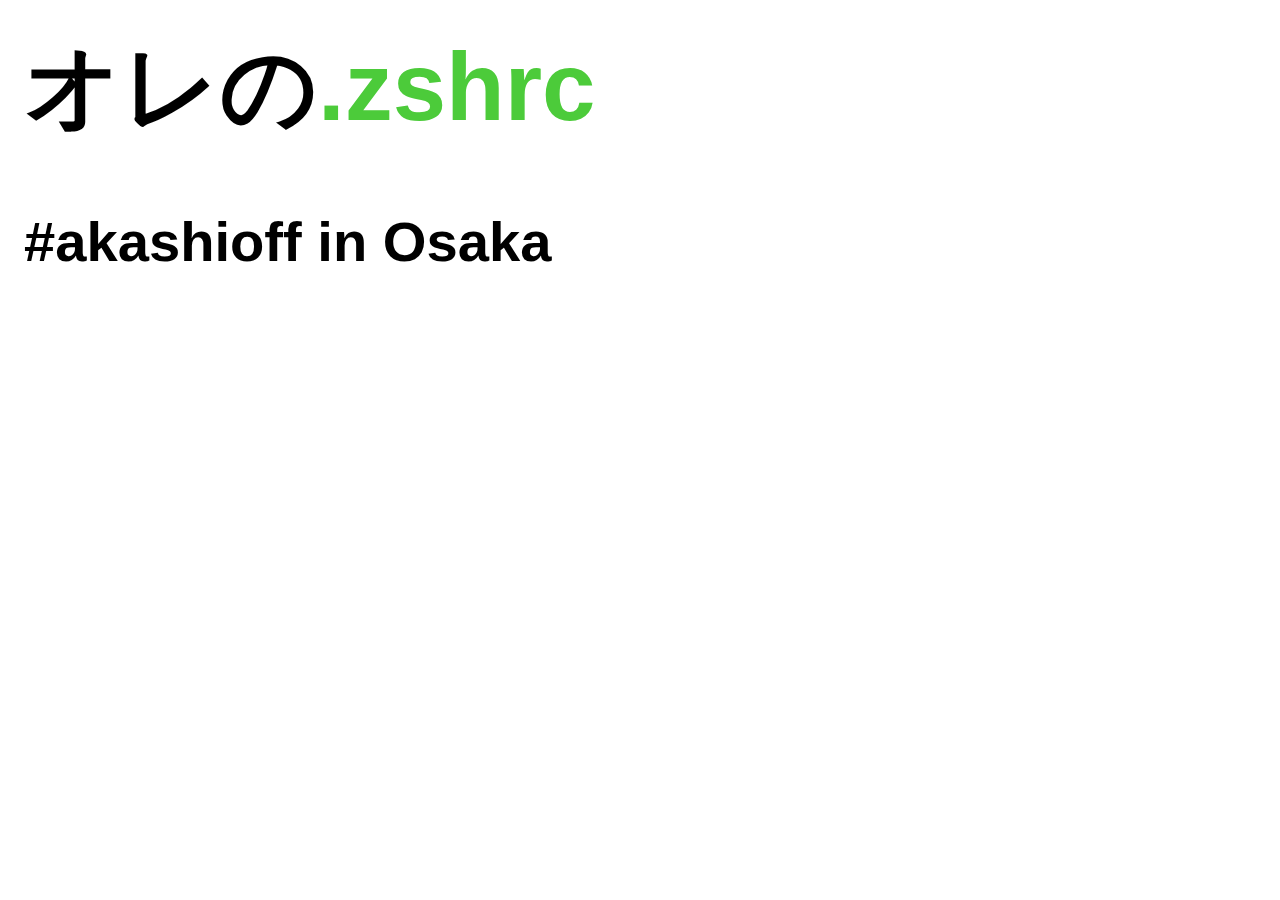
<file: akashioff-osaka/index.html>
<html>
      <head>
        <meta http-equiv="Content-Type" content="text/html;charset=utf-8" />
        <title>#akashioff in Osaka</title>
        <link type="text/css" rel="stylesheet" href="assets/css/show.css" />
        <link type="text/css" rel="stylesheet" href="assets/css/prettify.css" />
        <script type="text/javascript">

          var _gaq = _gaq || [];
          _gaq.push(['_setAccount', 'UA-36473722-1']);
          _gaq.push(['_trackPageview']);

          (function() {
            var ga = document.createElement('script'); ga.type = 'text/javascript'; ga.async = true;
            ga.src = ('https:' == document.location.protocol ? 'https://ssl' : 'http://www') + '.google-analytics.com/ga.js';
            var s = document.getElementsByTagName('script')[0]; s.parentNode.insertBefore(ga, s);
          })();

        </script>
        <script type="text/javascript" src="assets/js/jquery.min.js"></script>
        <script type="text/javascript" src="assets/js/show.js"></script>
        <script type="text/javascript" src="assets/js/prettify/prettify.js"></script>
        <script type="text/javascript" src="assets/js/prettify/lang-apollo.js"></script><script type="text/javascript" src="assets/js/prettify/lang-css.js"></script><script type="text/javascript" src="assets/js/prettify/lang-hs.js"></script><script type="text/javascript" src="assets/js/prettify/lang-lisp.js"></script><script type="text/javascript" src="assets/js/prettify/lang-lua.js"></script><script type="text/javascript" src="assets/js/prettify/lang-ml.js"></script><script type="text/javascript" src="assets/js/prettify/lang-proto.js"></script><script type="text/javascript" src="assets/js/prettify/lang-scala.js"></script><script type="text/javascript" src="assets/js/prettify/lang-sql.js"></script><script type="text/javascript" src="assets/js/prettify/lang-sql.js"></script><script type="text/javascript" src="assets/js/prettify/lang-vb.js"></script><script type="text/javascript" src="assets/js/prettify/lang-vhdl.js"></script><script type="text/javascript" src="assets/js/prettify/lang-wiki.js"></script><script type="text/javascript" src="assets/js/prettify/lang-yaml.js"></script><link type="text/css" rel="stylesheet" href="css/custom.css?1345338488371" />
      <script type="text/javascript"><!--
        window.onload=function() { prettyPrint(); };
      --></script>
      </head>
      <body>
        <div id="slides">
          <div id="reel">
            <div class="content" id="slide-0">
       <div class="container"><h1 id="%E3%82%AA%E3%83%AC%E3%81%AE">オレの<strong>.zshrc</strong></h1><br>
<h3 id="%23akashioff+in+Osaka">#akashioff in Osaka</h3></div>
      </div><div class="content" id="slide-1">
       <div class="container"><h2 id="%E8%87%AA%E5%B7%B1%E7%B4%B9%E4%BB%8B">自己紹介</h2><ul><li><a  href="http://twttr.com/shora_kujira16">@shora_kujira16</a>
</li><li>大学1年生
</li><li><em>TopCoder</em>: <strong>arosh</strong> レーティング3ケタ
</li><li>興味があるもの: Scala / 組み込み
</li><li>いい加減に免許取れ
</li></ul></div>
      </div><div class="content" id="slide-2">
       <div class="container"><h2 id="%E3%81%A3%E3%81%A6%E3%81%AA%E3%81%AB%EF%BC%9F"><strong>.zshrc</strong>ってなに？</h2><ul><li>Unix向けのコマンドラインシェル <em>zsh</em> の設定ファイル
</li><li>コピペでもかなり幸せになれる
</li></ul><p>参考：<a  href="http://news.mynavi.jp/column/zsh/024/index.html">漢のzsh(24)グッバイ野郎ども! コピペではじめるzshファイナル</a>
</p><ul><li>みんなで設定して幸せになろうぜっ！！！
</li></ul></div>
      </div><div class="content" id="slide-3">
       <div class="container"><h2 id="%E3%81%8A%E5%93%81%E6%9B%B8%E3%81%8D">お品書き</h2><p>zshを半年間使って手放せなくなった<em>怠惰な設定</em>を紹介
</p><ul><li>大文字小文字を無視
</li><li>補完候補をリストから選択
</li><li>ヒストリ検索
</li><li>cd ..
</li><li>お手軽解凍コマンド
</li><li>clipコマンド
</li></ul></div>
      </div><div class="content" id="slide-4">
       <div class="container"><h2 id="%E3%81%8A%E7%9F%A5%E3%82%89%E3%81%9B">お知らせ</h2><ul><li>現在使っている <strong>.zshrc</strong> は <em>Github</em> に上げています
</li></ul><p>http://github.com/arosh/dotfiles
</p><ul><li>このスライドも上げる予定
</li></ul><br>
<ul><li>だいたいの設定は他のシェルでもできるはず
</li></ul></div>
      </div><div class="content" id="slide-5">
       <div class="container"><h2 id="%E5%A4%A7%E6%96%87%E5%AD%97%E5%B0%8F%E6%96%87%E5%AD%97%E3%82%92%E7%84%A1%E8%A6%96">大文字小文字を無視</h2><p>zstyle ’:completion:*’ matcher-list ‘m:{a-z}={A-Z}’
</p><br>
<ul><li><strong>小文字</strong>を入力している間は無視
</li><li><em>大文字</em>が入力されたら区別する
</li><li>vimで言えば ignorecase + smartcase
</li></ul><br>
<ul><li>bashでは組み込み (set completion-ignore-case on)
</li><li>ただし、無視するだけ
</li></ul></div>
      </div><div class="content" id="slide-6">
       <div class="container"><h2 id="%E8%A3%9C%E5%AE%8C%E5%80%99%E8%A3%9C%E3%82%92%E3%83%AA%E3%82%B9%E3%83%88%E3%81%8B%E3%82%89%E9%81%B8%E6%8A%9E">補完候補をリストから選択</h2><p>zstyle ’:completion:*:default’ menu select=2
</p><br>
<ul><li><em>Tab連打</em>生活が捗りすぎてヤバイ
</li><li>日本語の入ったファイルを選ぶときに便利
</li></ul></div>
      </div><div class="content" id="slide-7">
       <div class="container"><h2 id="%E3%83%92%E3%82%B9%E3%83%88%E3%83%AA%E6%A4%9C%E7%B4%A2+%281%2F2%29">ヒストリ検索 (1/2)</h2><br>
<pre><code class="">autoload history-search-end
zle -N history-beginning-search-backward-end history-search-end
zle -N history-beginning-search-forward-end history-search-end
bindkey &quot;^P&quot; history-beginning-search-backward-end
bindkey &quot;^N&quot; history-beginning-search-forward-end
</code></pre><br>
<p>コピペしましょう
</p></div>
      </div><div class="content" id="slide-8">
       <div class="container"><h2 id="%E3%83%92%E3%82%B9%E3%83%88%E3%83%AA%E6%A4%9C%E7%B4%A2+%282%2F2%29">ヒストリ検索 (2/2)</h2><p>$ vim ← ここで <em>Ctrl+P</em> or <strong>Ctrl+N</strong>
</p><ul><li>今までの履歴から vim で始まるものを順に補完
</li><li>Ctrl+R よりも便利だと思う (個人的印象)
</li><li>あまり使わないコマンドにも威力を発揮
</li></ul></div>
      </div><div class="content" id="slide-9">
       <div class="container"><h2 id="cd+..+%281%2F3%29">cd .. (1/3)</h2><br>
<pre><code class="">function cdup() {
        echo
        cd ..
        zle reset-prompt
}
zle -N cdup
bindkey '^\^' cdup
</code></pre><br>
<p>設定の細かい意味は知りません（Ｕ＾ω＾）
</p></div>
      </div><div class="content" id="slide-10">
       <div class="container"><h2 id="cd+..+%282%2F3%29">cd .. (2/3)</h2><br>
<p><em>Ctrl-^</em> で cd ..
</p><p>cd .. を使わなすぎてヤバイ
</p></div>
      </div><div class="content" id="slide-11">
       <div class="container"><h2 id="cd+..+%283%2F3%29">cd .. (3/3)</h2><p>効果を検証しましょう
</p><p>→ キーバインドを使った回数は分からないのでゴメンナサイ
</p><br>
<p><code>grep -Ec &quot;^cd&quot; ~/.zsh_history</code>
</p><p>→ 1355行
</p><br>
<p><code>grep -Ec &quot;^cd \.\.&quot; ~/.zsh_history</code>
</p><p>→ 3行
</p></div>
      </div><div class="content" id="slide-12">
       <div class="container"><h2 id="%E3%81%8A%E6%89%8B%E8%BB%BD%E8%A7%A3%E5%87%8D%E3%82%B3%E3%83%9E%E3%83%B3%E3%83%89">お手軽解凍コマンド</h2></div>
      </div><div class="content" id="slide-13">
       <div class="container"><ul><li><em>tar.gz</em>
</li></ul><p>→ tar zxvf foo.tar.gz
</p><br>
<ul><li><strong>tar.bz2</strong>
</li></ul><p>→ tar xvjf foo.tar.bz2
</p><br>
<ul><li><a  href="">zip</a>
</li></ul><p>→ unzip foo.zip -d foo
</p><p>だいたい決まってるよねー
</p></div>
      </div><div class="content" id="slide-14">
       <div class="container"><pre><code class="">extract () {
if [ -f $1 ] ; then
    case $1 in
        *.tar.bz2)   tar xvjf $1    ;;
        *.tar.gz)    tar xvzf $1    ;;
        *.tar.xz)    tar xvJf $1    ;;
        *.bz2)       bunzip2 $1     ;;
        *.rar)       unrar x $1     ;;
        (略)

alias ex='extract'
</code></pre></div>
      </div><div class="content" id="slide-15">
       <div class="container"><ul><li><em>tar.gz</em>
</li></ul><p>→ ex foo.tar.gz
</p><br>
<ul><li><strong>tar.bz2</strong>
</li></ul><p>→ ex foo.tar.bz2
</p><br>
<ul><li><a  href="">zip</a>
</li></ul><p>→ ex foo.zip
</p></div>
      </div><div class="content" id="slide-16">
       <div class="container"><h2 id="clip%E3%82%B3%E3%83%9E%E3%83%B3%E3%83%89">clipコマンド</h2></div>
      </div><div class="content" id="slide-17">
       <div class="container"><pre><code class="">func_clip() {
  if which pbcopy &gt;/dev/null 2&gt;&amp;1 ; then
    # Mac
    cat $1 | pbcopy
  elif which xsel &gt;/dev/null 2&gt;&amp;1 ; then
    # Linux
    cat $1 | xsel --input --clipboard
  elif which putclip &gt;/dev/null 2&gt;&amp;1 ; then
    # Cygwin
    cat $1 | putclip
  fi
}
alias clip=func_clip
</code></pre></div>
      </div><div class="content" id="slide-18">
       <div class="container"><h2 id="%E7%AB%B6%E6%8A%80%E3%83%97%E3%83%AD%E3%82%B0%E3%83%A9%E3%83%9E%E5%BE%A1%E7%94%A8%E9%81%94%E3%81%AE%E3%82%B3%E3%83%9E%E3%83%B3%E3%83%89">競技プログラマ御用達のコマンド</h2><ul><li>問題を見る
</li><li>Vimで問題を解く
</li><li>clipコマンドでソースをコピー
</li></ul><p><strong>clip</strong> a.cpp
</p><ul><li>提出フォームに貼り付ける
</li></ul></div>
      </div><div class="content" id="slide-19">
       <div class="container"><p><code>grep -Ec &quot;^clip&quot; ~/.zsh_history</code>
</p><p>結果：279行
</p></div>
      </div><div class="content" id="slide-20">
       <div class="container"><h2 id="%E8%B3%AA%E5%95%8F%E3%81%82%E3%82%8A%E3%81%BE%E3%81%99%E3%81%8B%EF%BC%9F">質問ありますか？</h2></div>
      </div>
          </div>
        </div>
        <script type="text/javascript" src="js/custom.js?1345338488921"></script>
      </body>
    </html>
</file>
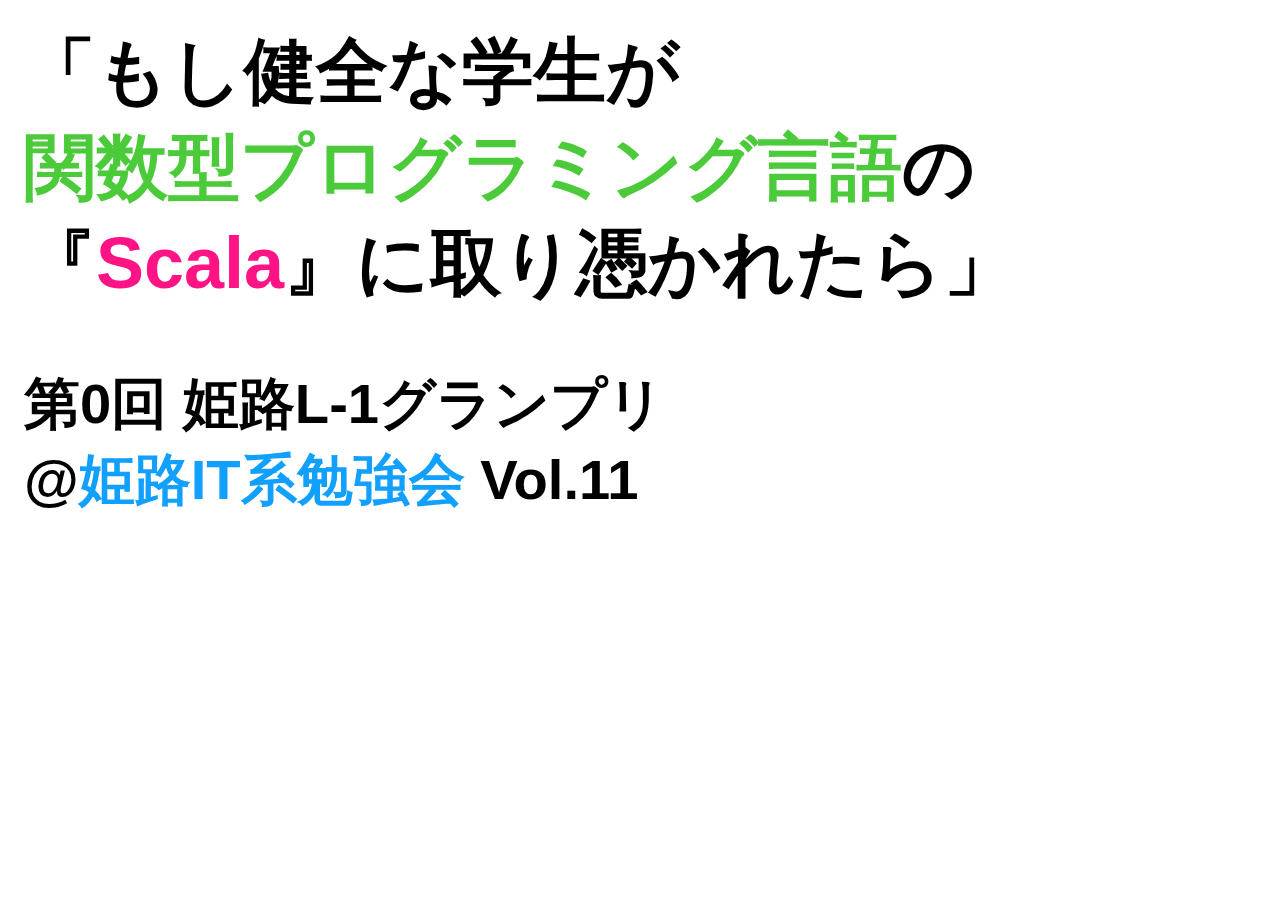
<file: himeji-L-1GP/index.html>
<html>
      <head>
        <meta http-equiv="Content-Type" content="text/html;charset=utf-8" />
        <title>Himeji-L1</title>
        <link type="text/css" rel="stylesheet" href="assets/css/show.css" />
        <link type="text/css" rel="stylesheet" href="assets/css/prettify.css" />
        <script type="text/javascript">

          var _gaq = _gaq || [];
          _gaq.push(['_setAccount', 'UA-36473722-1']);
          _gaq.push(['_trackPageview']);

          (function() {
            var ga = document.createElement('script'); ga.type = 'text/javascript'; ga.async = true;
            ga.src = ('https:' == document.location.protocol ? 'https://ssl' : 'http://www') + '.google-analytics.com/ga.js';
            var s = document.getElementsByTagName('script')[0]; s.parentNode.insertBefore(ga, s);
          })();

        </script>
        <script type="text/javascript" src="assets/js/jquery.min.js"></script>
        <script type="text/javascript" src="assets/js/show.js"></script>
        <script type="text/javascript" src="assets/js/prettify/prettify.js"></script>
        <script type="text/javascript" src="assets/js/prettify/lang-apollo.js"></script><script type="text/javascript" src="assets/js/prettify/lang-css.js"></script><script type="text/javascript" src="assets/js/prettify/lang-hs.js"></script><script type="text/javascript" src="assets/js/prettify/lang-lisp.js"></script><script type="text/javascript" src="assets/js/prettify/lang-lua.js"></script><script type="text/javascript" src="assets/js/prettify/lang-ml.js"></script><script type="text/javascript" src="assets/js/prettify/lang-proto.js"></script><script type="text/javascript" src="assets/js/prettify/lang-scala.js"></script><script type="text/javascript" src="assets/js/prettify/lang-sql.js"></script><script type="text/javascript" src="assets/js/prettify/lang-sql.js"></script><script type="text/javascript" src="assets/js/prettify/lang-vb.js"></script><script type="text/javascript" src="assets/js/prettify/lang-vhdl.js"></script><script type="text/javascript" src="assets/js/prettify/lang-wiki.js"></script><script type="text/javascript" src="assets/js/prettify/lang-yaml.js"></script><link type="text/css" rel="stylesheet" href="css/custom.css?1353420894067" />
      <script type="text/javascript"><!--
        window.onload=function() { prettyPrint(); };
      --></script>
      </head>
      <body>
        <div id="slides">
          <div id="reel">
            <div class="content" id="slide-0">
       <div class="container"><h2 id="%E3%80%8C%E3%82%82%E3%81%97%E5%81%A5%E5%85%A8%E3%81%AA%E5%AD%A6%E7%94%9F%E3%81%8C">「もし健全な学生が</h2><h2 id="%E3%81%AE"><strong>関数型プログラミング言語</strong>の</h2><h2 id="%E3%80%8E%E3%80%8F%E3%81%AB%E5%8F%96%E3%82%8A%E6%86%91%E3%81%8B%E3%82%8C%E3%81%9F%E3%82%89%E3%80%8D">『<em>Scala</em>』に取り憑かれたら」</h2><br>
<h3 id="%E7%AC%AC0%E5%9B%9E+%E5%A7%AB%E8%B7%AFL-1%E3%82%B0%E3%83%A9%E3%83%B3%E3%83%97%E3%83%AA">第0回 姫路L-1グランプリ</h3><h3 id="%40+Vol.11">@<a  href="https://sites.google.com/site/himejiitstudy/">姫路IT系勉強会</a> Vol.11</h3></div>
      </div><div class="content" id="slide-1">
       <div class="container"><h2 id="%E3%81%8A%E3%81%BE%E3%81%88%E8%AA%B0%E3%82%88">おまえ誰よ</h2><ul><li>本名: いいづか しょう
</li><li><a  href="http://twttr.com/shora_kujira16">@shora_kujira16</a>
</li><li>大学生 (市内在住)、未成年
</li><li><p>今読んでる本
</p><p>→ すごい<em>Haske</em>…うわなにをするやめｒ
</p></li><li><p>信仰
</p><p>→ Vim / Zsh / <em>Ruby</em> on Rails
</p></li></ul></div>
      </div><div class="content" id="slide-2">
       <div class="container"><h2 id="Scala%E3%81%A8%E3%81%AF">Scalaとは</h2><ul><li>創始者: Martin Odersky (通称『<em>小田好先生</em>』)
</li><li>2003年ごろ開発開始
</li><li><a  href="">Twitter</a>とか<strong>tumblr</strong>でも使われてるらしいよ
</li></ul><br>
<ul><li>Javaの仮想マシン上で動作
</li><li>関数型プログラミング<em>“も“</em>できる
</li></ul><br>
<ul><li>ポストJavaになったらいいなー
</li></ul></div>
      </div><div class="content" id="slide-3">
       <div class="container"><h2 id="Java%E3%81%AE%E4%BB%AE%E6%83%B3%E3%83%9E%E3%82%B7%E3%83%B3%E4%B8%8A%E3%81%A7%E5%8B%95%E4%BD%9C%E3%81%99%E3%82%8B%EF%BC%9F">Javaの仮想マシン上で動作する？</h2><p>「Javaファミリー」とか「JVMファミリー」とか呼ばれる
</p><ul><li>Java
</li><li>Groovy
</li><li>Jruby
</li><li>Jython
</li><li>Clojure
</li><li>Scala
</li></ul><p>などなど
</p></div>
      </div><div class="content" id="slide-4">
       <div class="container"><h2 id="%E5%88%A9%E7%82%B9">利点</h2><ul><li><em>Java</em>のコードを<a  href="">Scala</a>から呼べる
</li><li><a  href="">Scala</a>のコードを<em>Java</em>から呼べる
</li></ul><br>
<h3 id="%E2%86%92+Java%E3%81%AE%E8%86%A8%E5%A4%A7%E3%81%AA%E8%B3%87%E7%94%A3%E3%81%8C%E5%88%A9%E7%94%A8%E3%81%A7%E3%81%8D%E3%82%8B">→ Javaの膨大な資産が利用できる</h3><br>
<ul><li><span style="color: gray;">余談: Scala for .NET とは何だったのか</span>
</li></ul></div>
      </div><div class="content" id="slide-5">
       <div class="container"><h2 id="%E9%96%A2%E6%95%B0%E5%9E%8B%E3%83%97%E3%83%AD%E3%82%B0%E3%83%A9%E3%83%9F%E3%83%B3%E3%82%B0%E8%A8%80%E8%AA%9E%E3%81%A3%E3%81%A6%E4%BD%95%EF%BC%9F">関数型プログラミング言語って何？</h2><p>→ 関数を値として扱える
</p><br>
<ul><li>関数を変数に入れる
</li><li><p>引数に関数を取る関数
</p><p>→ いわゆる「<em>高階関数</em>」 (コーカイカンスー)
</p></li><li>関数を返す関数
</li></ul><br>
<h3 id="%E2%80%BB%E4%BB%8A%E5%9B%9E%E3%81%AF1%E5%9B%9E%E3%81%A0%E3%81%91%E4%BD%BF%E3%81%84%E3%81%BE%E3%81%97%E3%81%9F">※今回は1回だけ使いました</h3></div>
      </div><div class="content" id="slide-6">
       <div class="container"><h2 id="%E6%9C%80%E8%BF%91%E3%81%AEScala%E5%8B%95%E5%90%91">最近のScala動向</h2><ul><li>2012/8/27
</li></ul><p><a  href="http://www.scala-lang.org/node/12797">Scala 2.10.0 Milestone 7</a>
</p><br>
<ul><li>2012/10/19
</li></ul><p><a  href="http://www.scala-lang.org/node/13096">Scala 2.10.0 RC1</a>
</p><br>
<ul><li>2012/11/9
</li></ul><p><a  href="http://www.scala-lang.org/node/16606">Scala 2.10.0 RC2</a>
</p></div>
      </div><div class="content" id="slide-7">
       <div class="container"><h2 id="%E7%A7%81%E3%81%A8Scala%E3%81%A8%E3%81%AE%E9%96%A2%E4%BF%82+%281%2F2%29">私とScalaとの関係 (1/2)</h2><ul><li>2011年上半期
</li></ul><p>存在を知る。いろいろ理解できず挫折
</p><ul><li>2011年9月
</li></ul><p>関数脳本を買う。 関数型言語の何たるかを知る
</p><ul><li>2011年12月
</li></ul><p>日本Scalaユーザーズグループができる
</p></div>
      </div><div class="content" id="slide-8">
       <div class="container"><h2 id="%E7%A7%81%E3%81%A8Scala%E3%81%A8%E3%81%AE%E9%96%A2%E4%BF%82+%282%2F2%29">私とScalaとの関係 (2/2)</h2><ul><li>2012年2月
</li></ul><p>某サイトのAPIのラッパーを作ってみたりとか
</p><ul><li>2012年6月
</li></ul><p>#histudy vol.6 で Scalaを布教
</p><ul><li>最近
</li></ul><p>Scalaz (黒魔術を収めたライブラリ) に手を出し始める
</p><span style="color: gray;">┌（┌ ＾o＾）┐モナドォ…</span>
</div>
      </div><div class="content" id="slide-9">
       <div class="container"><h2 id="%E3%81%BE%E3%81%9A%E3%81%AFHelloWorld">まずはHelloWorld</h2><br>
<p>実行する方法は複数ある
</p><ul><li>コンパイルする
</li><li>スクリプト形式
</li><li>対話環境 (REPL)
</li></ul></div>
      </div><div class="content" id="slide-10">
       <div class="container"><h2 id="%E3%82%B3%E3%83%B3%E3%83%91%E3%82%A4%E3%83%AB%E3%81%99%E3%82%8B%E5%A0%B4%E5%90%88">コンパイルする場合</h2><pre><code class="prettyprint lang-scala">// Hello.scala
object Hello {
  def main(args: Array[String]) {
    println(&quot;Hello, world!&quot;)
  }
}
</code></pre><br>
<pre><code class="">$ scalac Hello.scala
$ scala Hello
→ Hello, world!
</code></pre></div>
      </div><div class="content" id="slide-11">
       <div class="container"><h2 id="%E3%82%B9%E3%82%AF%E3%83%AA%E3%83%97%E3%83%88%E5%BD%A2%E5%BC%8F">スクリプト形式</h2><pre><code class="prettyprint lang-scala">// hello.scala
println(&quot;Hello, world!&quot;)
</code></pre><br>
<pre><code class="">$ scala hello.scala
→ Hello, world!
</code></pre><br>
<p>数十行程度のコードを書くときに便利
</p></div>
      </div><div class="content" id="slide-12">
       <div class="container"><h2 id="REPL%E5%BD%A2%E5%BC%8F">REPL形式</h2><pre><code class="">$ scala
Welcome to Scala version 2.9.2 (Java HotSpot(TM) 64-Bit Server VM, Java 1.6.0_37).
Type in expressions to have them evaluated.
Type :help for more information.

scala&gt; println(&quot;Hello, world!&quot;)
→ Hello, world!
</code></pre><br>
<p>テスト、実験などで大活躍
</p></div>
      </div><div class="content" id="slide-13">
       <div class="container"><h2 id="%E8%AA%B2%E9%A1%8C1.+fizzbuzz">課題1. fizzbuzz</h2><pre><code class="prettyprint lang-scala">for (i &lt;- 1 to 100) {
  if (i % 3 == 0 &amp;&amp; i % 5 == 0)
    println(&quot;FizzBuzz&quot;)
  else if (i % 3 == 0)
    println(&quot;Fizz&quot;)
  else if (i % 5 == 0)
    println(&quot;Buzz&quot;)
  else
    println(i)
}
</code></pre></div>
      </div><div class="content" id="slide-14">
       <div class="container"><h2 id="for%E5%BC%8F">for式</h2><pre><code class="prettyprint lang-scala">for (i &lt;- 1 to 100)
</code></pre><br>
<ul><li>Scalaには <code>for (…; …; …) {}</code> のような構文は無い
</li><li>Javaの<em>拡張for文</em>ならある
</li></ul><br>
<pre><code class="prettyprint lang-java">for (int i : list) // Java
</code></pre><pre><code class="prettyprint lang-ruby">for i in 1..100 // Ruby
</code></pre><pre><code class="prettyprint lang-php">foreach (range(1, 100) as $i) // PHP
</code></pre><pre><code class="prettyprint lang-python">for i in range(1,101) // Python
</code></pre></div>
      </div><div class="content" id="slide-15">
       <div class="container"><h2 id="%E3%81%9D%E3%81%AE%E4%BB%96">その他</h2><ul><li>文法の<em>見た目</em>はJavaの文法を踏襲
</li></ul><pre><code class="prettyprint lang-scala">if (i % 3 == 0 &amp;&amp; i % 5 == 0)
</code></pre><ul><li><p>ただし<em>隠された力</em>を持っていたりする
</p><ul><li>「forはモナドを扱うための…
</li><li>「ifは三項演算子…
</li></ul></li><li>はじめのうちは<strong>better Java</strong>として使えば良いのでは
</li></ul></div>
      </div><div class="content" id="slide-16">
       <div class="container"><h2 id="%E8%AA%B2%E9%A1%8C1.+fizzbuzz+%28%E5%86%8D%E6%8E%B2%29">課題1. fizzbuzz (再掲)</h2><pre><code class="prettyprint lang-scala">for (i &lt;- 1 to 100) {
  if (i % 3 == 0 &amp;&amp; i % 5 == 0)
    println(&quot;FizzBuzz&quot;)
  else if (i % 3 == 0)
    println(&quot;Fizz&quot;)
  else if (i % 5 == 0)
    println(&quot;Buzz&quot;)
  else
    println(i)
}
</code></pre></div>
      </div><div class="content" id="slide-17">
       <div class="container"><h2 id="%E8%AA%B2%E9%A1%8C2.+GPA%28Grade+Point+Average%29">課題2. GPA(Grade Point Average)</h2><br>
<h3 id="%E6%96%B9%E9%87%9D">方針</h3><ol><li>評価(A,B,C,D,F)を点数に換算
</li><li>その合計を変数 sum に入れる
</li><li>単位の個数 N で割る
</li></ol><br>
<span style="color: gray;">余談: 発表者は振動波動論 (通称「しんぱ」) の単位にｇｋｂｒ中</span>
</div>
      </div><div class="content" id="slide-18">
       <div class="container"><h2 id="%E6%84%9A%E7%9B%B4%E3%81%AB%E6%9B%B8%E3%81%84%E3%81%A6%E3%81%BF%E3%81%9F">愚直に書いてみた</h2><pre><code class="prettyprint lang-scala">var N = readInt // 1行読み込んで整数に
var r = readLine // 1行読み込む
var sum = 0

for (c &lt;- r) {
  if      (c == 'A') sum += 4
  else if (c == 'B') sum += 3
  else if (c == 'C') sum += 2
  else if (c == 'D') sum += 1
  else if (c == 'F') sum += 0
}
var gpa = sum.toDouble / N
println(gpa)
</code></pre></div>
      </div><div class="content" id="slide-19">
       <div class="container"><h2 id="%E3%83%91%E3%82%BF%E3%83%BC%E3%83%B3%E3%83%9E%E3%83%83%E3%83%81">パターンマッチ</h2><p>→ Switch-Case文に相当するもの
</p><p>例によって<em>隠された力</em>も持っている
</p><pre><code class="prettyprint lang-scala">var sum = 0
for (c &lt;- r) {
  c match {
    case 'A' =&gt; sum += 4
    case 'B' =&gt; sum += 3
    case 'C' =&gt; sum += 2
    case 'D' =&gt; sum += 1
    case 'F' =&gt; sum += 0
  }
}
</code></pre></div>
      </div><div class="content" id="slide-20">
       <div class="container"><h2 id="%E9%9A%A0%E3%81%95%E3%82%8C%E3%81%9F%E5%8A%9B%E3%81%9D%E3%81%AE%EF%BC%91">隠された力その１</h2><p>パターンマッチは<em>値を返す</em>
</p><pre><code class="prettyprint lang-scala">var sum = 0
for (c &lt;- r) {
  var k = (c match {
    case 'A' =&gt; 4
    case 'B' =&gt; 3
    case 'C' =&gt; 2
    case 'D' =&gt; 1
    case 'F' =&gt; 0
  })
  sum += k
}
</code></pre></div>
      </div><div class="content" id="slide-21">
       <div class="container"><h1 id="%E3%81%A8%E3%82%8A%E3%81%82%E3%81%88%E3%81%9A%E5%8B%95%E3%81%8F%E3%82%B3%E3%83%BC%E3%83%89%E3%81%AF%E5%AE%8C%E6%88%90">とりあえず動くコードは完成</h1></div>
      </div><div class="content" id="slide-22">
       <div class="container"><h1 id="%E3%81%A8%E3%81%93%E3%82%8D%E3%81%A7%E3%80%81%E3%81%BF%E3%81%AA%E3%81%95%E3%82%93">ところで、みなさん</h1><br>
<h1 id="%E3%81%A3%E3%81%A6%E5%BE%A1%E5%AD%98%E7%9F%A5%E3%81%A7%E3%81%99%E3%81%8B%EF%BC%9F"><em>const教</em> って御存知ですか？</h1></div>
      </div><div class="content" id="slide-23">
       <div class="container"><h2 id="const%E3%81%A8%E3%81%AF">constとは</h2><p>→ 変数を<em>読み取り専用</em>にする修飾子。Javaでは final とも
</p><pre><code class="prettyprint lang-cpp">
int hoge;

void foo() { /* hogeを利用する処理 */ }
void bar() { /* hogeを利用する処理 */ }

hoge = 123;
foo();
bar();
</code></pre><p>→ foo() の中で hoge を<strong>誤って書き換える</strong>と bar() も<em>バグる</em>
</p></div>
      </div><div class="content" id="slide-24">
       <div class="container"><h2 id="%E5%AF%BE%E5%87%A6%E6%B3%95">対処法</h2><ol><li>必要な情報は<strong>引数で渡す</strong>
</li><li>hogeを<em>書き換えられないように</em>する
</li></ol><br>
<p>→ 2の場合はconstを付けることで解決
</p><p>bar()の中で<a  href="">書き換えていないかどうか</a>ということに対して<em>安心感がある</em>
</p></div>
      </div><div class="content" id="slide-25">
       <div class="container"><h2 id="const%E6%95%99%E3%81%AE%E6%B4%BB%E5%8B%95%E3%81%AB%E3%81%A4%E3%81%84%E3%81%A6">const教の活動について</h2><ul><li>主にC++界隈に生息？
</li><li>constを付けるべき変数にconstを付ける
</li><li>constを付けるために<em>処理を書き換える</em>
</li></ul><br>
<h2 id="Scala%E3%81%A8const%E6%95%99%E3%81%A8%E3%81%AE%E9%96%A2%E4%BF%82">Scalaとconst教との関係</h2><h3 id="%E2%86%92+%E5%A4%89%E6%95%B0%E3%81%AE%E5%AE%A3%E8%A8%80%E3%82%92%E3%81%AB%E5%A4%89%E3%81%88%E3%82%8B%E3%81%A0%E3%81%91%E3%81%A7%E3%81%AB%E3%81%AA%E3%82%8B">→ 変数の宣言<strong>var</strong>を<em>val</em>に変えるだけで<em>const</em>になる</h3></div>
      </div><div class="content" id="slide-26">
       <div class="container"><h2 id="%E7%8F%BE%E5%9C%A8%E3%81%AE%E3%82%B3%E3%83%BC%E3%83%89">現在のコード</h2><pre><code class="prettyprint lang-scala">var N = readInt
var r = readLine
var sum = 0
for (c &lt;- r) {
  var k = (c match {
    case 'A' =&gt; 4
    /* 略 */
  })
  sum += k
}
var gpa = sum.toDouble / N
println(gpa)
</code></pre></div>
      </div><div class="content" id="slide-27">
       <div class="container"><h2 id="%E5%8F%AF%E8%83%BD%E3%81%AA%E3%81%A8%E3%81%93%E3%82%8D%E3%81%A0%E3%81%91%E6%9B%B8%E3%81%8D%E6%8F%9B%E3%81%88">可能なところだけ書き換え</h2><pre><code class="prettyprint lang-scala">val N = readInt
val r = readLine
var sum = 0
for (c &lt;- r) {
  val k = (c match {
    case 'A' =&gt; sum += 4
    /* 略 */
  })
  sum += k
}
val gpa = sum.toDouble / N
println(gpa)
</code></pre></div>
      </div><div class="content" id="slide-28">
       <div class="container"><h1 id="sum+%E3%82%92%E6%B6%88%E3%81%97%E5%8E%BB%E3%82%8A%E3%81%9F%E3%81%84%EF%BC%81%EF%BC%81"><em>var</em> sum を消し去りたい！！</h1></div>
      </div><div class="content" id="slide-29">
       <div class="container"><h2 id="%E3%81%A8%E3%81%93%E3%82%8D%E3%81%A7">ところで</h2><p>→ リストにはsumというメソッドがある
</p><pre><code class="prettyprint lang-scala">List(1, 2, 3).sum // =&gt; 6
</code></pre><br>
<p>点数に変換したリスト <code>scoreList</code> を作れば
</p><pre><code class="prettyprint lang-scala">val r = &quot;BAF&quot;
val scoreList = (3, 4, 0)
val sum = scoreList.sum
</code></pre><p><em>var</em>を消せる！
</p></div>
      </div><div class="content" id="slide-30">
       <div class="container"><h2 id="%E7%84%A1%E7%90%86%E3%82%84%E3%82%8A%E5%A4%89%E6%8F%9B%E3%81%97%E3%81%A6%E3%81%BF%E3%81%9F">無理やり変換してみた</h2><pre><code class="prettyprint lang-scala">var scoreList = List.empty[Int]
for (c &lt;- r) {
  val k = (c match {
    case 'A' =&gt; 4
    case 'B' =&gt; 3
    case 'C' =&gt; 2
    case 'D' =&gt; 1
    case 'F' =&gt; 0
  })
  scoreList :+= k // 後ろに追加する
}
val sum = scoreList.sum
</code></pre></div>
      </div><div class="content" id="slide-31">
       <div class="container"><h1 id="%E3%82%82%E3%81%A3%E3%81%A8%E7%B0%A1%E5%8D%98%E3%81%AB%E3%82%84%E3%82%8A%E3%81%9F%E3%81%84">もっと簡単にやりたい</h1><h1 id="scoreList%E3%81%AE%E3%82%92%E6%B6%88%E3%81%97%E3%81%9F%E3%81%84">scoreListの<em>var</em>を消したい</h1></div>
      </div><div class="content" id="slide-32">
       <div class="container"><h2 id="%E9%96%A2%E6%95%B0%E5%9E%8B%E8%A8%80%E8%AA%9E%E3%81%AE%E5%BF%85%E6%AE%BA%E6%8A%80">関数型言語の必殺技</h2><p>→ 高階関数
</p><h3 id="%3A+%E3%80%8C%E8%A6%81%E7%B4%A0%E3%82%92%E5%A4%89%E6%8F%9B%E3%81%99%E3%82%8B%E9%96%A2%E6%95%B0%E3%80%8D%E3%82%92%E4%BD%BF%E3%81%A3%E3%81%A6%E3%83%AA%E3%82%B9%E3%83%88%E3%82%92%E5%A4%89%E6%8F%9B"><em>map</em>: 「要素を変換する関数」を使ってリストを変換</h3><br>
<pre><code class="prettyprint lang-scala">val double = { a: Int =&gt; 2 * a } // 変換する関数
List(1, 2, 3).map(double)
// =&gt; List(double(1), double(2), double(3))
// =&gt; List(2, 4, 6)

// 略記法 (無名関数を使う)
List(1, 2, 3).map( a =&gt; 2 * a )
</code></pre></div>
      </div><div class="content" id="slide-33">
       <div class="container"><h2 id="%E5%BF%85%E6%AE%BA%E6%8A%80%E3%82%92%E4%BD%BF%E3%81%A3%E3%81%A6%E3%81%BF%E3%82%8B">必殺技を使ってみる</h2><pre><code class="prettyprint lang-scala">val N = readInt
val r = readLine

val scoreList = r.map {
  case 'A' =&gt; 4
  case 'B' =&gt; 3
  case 'C' =&gt; 2
  case 'D' =&gt; 1
  case 'F' =&gt; 0
}
val sum = scoreList.sum
val gpa = sum.toDouble / N
println(gpa)
</code></pre></div>
      </div><div class="content" id="slide-34">
       <div class="container"><h2 id="%E6%9C%80%E5%88%9D%E3%81%AE%E3%82%B3%E3%83%BC%E3%83%89">最初のコード</h2><pre><code class="prettyprint lang-scala">var N = readInt
var r = readLine
var sum = 0

for (c &lt;- r) {
  if      (c == 'A') sum += 4
  else if (c == 'B') sum += 3
  else if (c == 'C') sum += 2
  else if (c == 'D') sum += 1
  else if (c == 'F') sum += 0
}
var gpa = sum.toDouble / N
println(gpa)
</code></pre></div>
      </div><div class="content" id="slide-35">
       <div class="container"><h2 id="%E6%9C%80%E7%B5%82%E7%9A%84%E3%81%AA%E3%82%B3%E3%83%BC%E3%83%89">最終的なコード</h2><pre><code class="prettyprint lang-scala">val N = readInt
val r = readLine

val scoreList = r.map {
  case 'A' =&gt; 4
  case 'B' =&gt; 3
  case 'C' =&gt; 2
  case 'D' =&gt; 1
  case 'F' =&gt; 0
}
val sum = scoreList.sum
val gpa = sum.toDouble / N
println(gpa)
</code></pre></div>
      </div><div class="content" id="slide-36">
       <div class="container"><h2 id="%E8%AA%B2%E9%A1%8C3.+tail+-n+5">課題3. tail -n 5</h2><h3 id="%E9%9B%A3%E3%81%97%E3%81%84%E3%81%A8%E3%81%93%E3%82%8D">難しいところ</h3><ul><li>全部読み込んで、後ろから5行 → メモリが…
</li><li>後ろから読み込む → 難しい(特にScalaでは)
</li><li><p>前から読み込んで、ゴミは捨てる、という処理を書く
</p><ul><li>Haskellでは良い感じに取り計らってくれるが…
</li></ul></li><li>5行未満のファイルを読み込ませた時の処理
</li></ul></div>
      </div><div class="content" id="slide-37">
       <div class="container"><h2 id="%E7%A7%81%E3%81%AE%E8%A7%A3%E6%B3%95">私の解法</h2><h3 id="%E2%86%92+Queue%E3%81%AB%E6%94%BE%E3%82%8A%E8%BE%BC%E3%82%80">→ Queueに放り込む</h3><ul><li>データを1つ入れる (push, enqueue)
</li><li>データを1つ取り出す (pop, dequeue)
</li><li>先に入れたものが先に出る (<em>FIFO</em>)
</li></ul><br>
<ul><li><p>前の行から順にpushして、
</p><p>サイズが5を超えたらpopして古いデータを捨てる
</p></li></ul></div>
      </div><div class="content" id="slide-38">
       <div class="container"><h2 id="%E5%86%8D%E3%81%B3"><em>const教</em>再び</h2><ul><li>データを入れる、取り出すという操作は、Queueの<em>状態を変更する</em> → mutableなオブジェクト
</li><li>const教徒としてはコレはマズい
</li><li><p>Queueの状態を変更せずにデータの出し入れを行う方法もある 
</p><p>→ <a  href="https://twitter.com/kakkun61">@kakkun61</a> に聞いて下さい
</p></li><li><p>今回はちょっと逃げてみよう
</p><p>→ 単なる <strong>better Java</strong> として使う
</p></li></ul></div>
      </div><div class="content" id="slide-39">
       <div class="container"><h2 id="%E5%89%8D%E3%81%8B%E3%82%89%E9%A0%86%E3%81%AB%E8%AA%AD%E3%81%BF%E8%BE%BC%E3%82%80">前から順に読み込む</h2><p><em>Java</em>の<strong>BufferdReader</strong>はさすがにダサい
</p><pre><code class="prettyprint lang-java">while (( line = reader.readLine() ) != null) { /* */ }
</code></pre><br>
<ul><li>何か値を取り出せる
</li><li>何らかの状態に達するまで取り出し続け
</li></ul><br>
<p>→ <a  href="">Scala</a>の<em>Iterator</em>が便利！
</p><pre><code class="prettyprint lang-scala">for ( line &lt;- reader ) { /* */ }
</code></pre><br>
<p>→ 読み込んだ後のデータは捨てる
</p></div>
      </div><div class="content" id="slide-40">
       <div class="container"><pre><code class="prettyprint lang-scala">import java.io.File

import scala.collection.mutable
import scala.io.Source

val PARAM_N = 5

if (args.size == 0) {
  println(&quot;usage: scala tail.scala fileName&quot;)
  sys.exit(1)
}

val fileName = args(0)
</code></pre></div>
      </div><div class="content" id="slide-41">
       <div class="container"><pre><code class="prettyprint lang-scala">val handle = new File(fileName)

if (handle.canRead == false) {
  println(fileName + &quot;: Can't open file&quot;)
  sys.exit(1)
}

val stream = Source.fromFile(handle)
val lineIter = stream.getLines

val queue = mutable.Queue.empty[String]
</code></pre></div>
      </div><div class="content" id="slide-42">
       <div class="container"><pre><code class="prettyprint lang-scala">for (line &lt;- lineIter) {
  queue.enqueue(line)

  if (queue.size &gt; PARAM_N) {
    queue.dequeue()
  }
}

stream.close()

for (line &lt;- queue) {
  println(line)
}
</code></pre></div>
      </div><div class="content" id="slide-43">
       <div class="container"><h2 id="%E3%81%BE%E3%81%A8%E3%82%81">まとめ</h2><ul><li>Scalaの構文には<a  href="">隠された力</a>が秘められている
</li><li><strong>コーカイカンスー</strong>は関数型プログラミングの必殺技
</li><li>better Javaとしても使える
</li><li>const教では一緒に<em>const</em>を付けてくれる仲間を募集しています
</li></ul></div>
      </div><div class="content" id="slide-44">
       <div class="container"><h2 id="%E3%81%8A%E3%81%BE%E3%81%91%40FizzBuzz">おまけ@FizzBuzz</h2><pre><code class="prettyprint lang-scala">import scalaz._, Scalaz._, effects._

val fizzbuzz: Int =&gt; String = { n: Int =&gt;
  ((n % 3 === 0 option &quot;Fizz&quot;) |+|
  (n % 5 === 0 option &quot;Buzz&quot;)) | n.shows
}

val runc: IO[Unit] =
  (1 to 100).map(fizzbuzz &gt;&gt;&gt; putStrLn).sumr

def main(args: Array[String]): Unit =
  runc.unsafePerformIO
</code></pre></div>
      </div><div class="content" id="slide-45">
       <div class="container"><h2 id="%E3%81%8A%E3%81%BE%E3%81%91%40tail+-n+5">おまけ@tail -n 5</h2><pre><code class="prettyprint lang-scala">import scala.sys.process._

val fileName = args(0)

(&quot;tail -n 5 %s&quot; format fileName) !
</code></pre></div>
      </div>
          </div>
        </div>
        <script type="text/javascript" src="js/custom.js?1353420894997"></script>
      </body>
    </html>
</file>
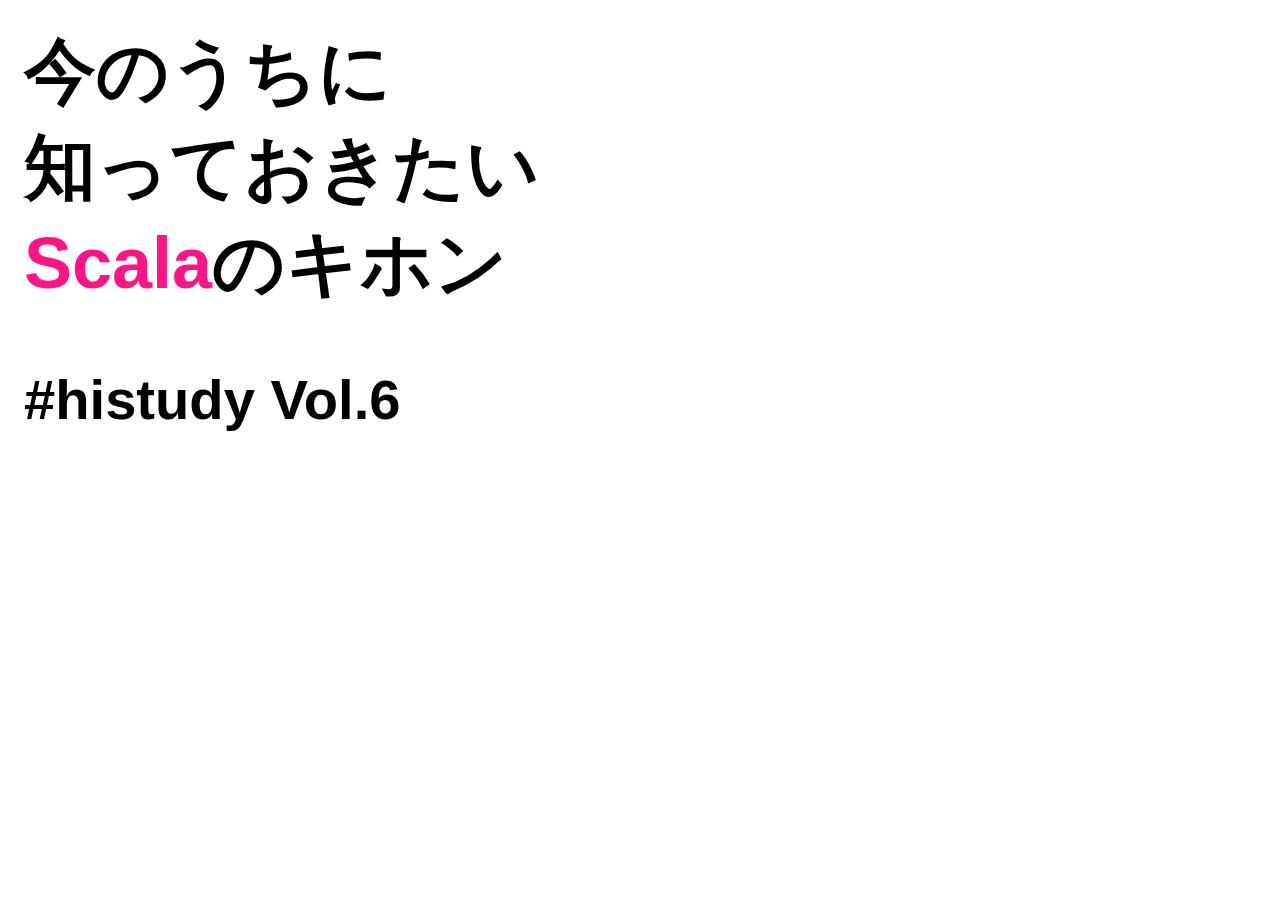
<file: histudy6/index.html>
<html>
      <head>
        <meta http-equiv="Content-Type" content="text/html;charset=utf-8" />
        <title>intro scala</title>
        <link type="text/css" rel="stylesheet" href="assets/css/show.css" />
        <link type="text/css" rel="stylesheet" href="assets/css/prettify.css" />
        <script type="text/javascript">

          var _gaq = _gaq || [];
          _gaq.push(['_setAccount', 'UA-36473722-1']);
          _gaq.push(['_trackPageview']);

          (function() {
            var ga = document.createElement('script'); ga.type = 'text/javascript'; ga.async = true;
            ga.src = ('https:' == document.location.protocol ? 'https://ssl' : 'http://www') + '.google-analytics.com/ga.js';
            var s = document.getElementsByTagName('script')[0]; s.parentNode.insertBefore(ga, s);
          })();

        </script>
        <script type="text/javascript" src="assets/js/jquery.min.js"></script>
        <script type="text/javascript" src="assets/js/show.js"></script>
        <script type="text/javascript" src="assets/js/prettify/prettify.js"></script>
        <script type="text/javascript" src="assets/js/prettify/lang-apollo.js"></script><script type="text/javascript" src="assets/js/prettify/lang-css.js"></script><script type="text/javascript" src="assets/js/prettify/lang-hs.js"></script><script type="text/javascript" src="assets/js/prettify/lang-lisp.js"></script><script type="text/javascript" src="assets/js/prettify/lang-lua.js"></script><script type="text/javascript" src="assets/js/prettify/lang-ml.js"></script><script type="text/javascript" src="assets/js/prettify/lang-proto.js"></script><script type="text/javascript" src="assets/js/prettify/lang-scala.js"></script><script type="text/javascript" src="assets/js/prettify/lang-sql.js"></script><script type="text/javascript" src="assets/js/prettify/lang-sql.js"></script><script type="text/javascript" src="assets/js/prettify/lang-vb.js"></script><script type="text/javascript" src="assets/js/prettify/lang-vhdl.js"></script><script type="text/javascript" src="assets/js/prettify/lang-wiki.js"></script><script type="text/javascript" src="assets/js/prettify/lang-yaml.js"></script><link type="text/css" rel="stylesheet" href="css/custom.css?1339897596015" />
      <script type="text/javascript"><!--
        window.onload=function() { prettyPrint(); };
      --></script>
      </head>
      <body>
        <div id="slides">
          <div id="reel">
            <div class="content" id="slide-0">
       <div class="container"><h2 id="%E4%BB%8A%E3%81%AE%E3%81%86%E3%81%A1%E3%81%AB">今のうちに</h2><h2 id="%E7%9F%A5%E3%81%A3%E3%81%A6%E3%81%8A%E3%81%8D%E3%81%9F%E3%81%84">知っておきたい</h2><h2 id="%E3%81%AE%E3%82%AD%E3%83%9B%E3%83%B3"><em>Scala</em>のキホン</h2><br />
<h3 id="%23histudy+Vol.6">#histudy Vol.6</h3></div>
      </div><div class="content" id="slide-1">
       <div class="container"><h1 id="%E8%87%AA%E5%B7%B1%E7%B4%B9%E4%BB%8B%EF%BC%881%2F2%EF%BC%89">自己紹介（1/2）</h1><ul><li><a  href="http://twitter.com/shora_kujira16">@shora_kujira16</a>
</li></ul></div>
      </div><div class="content" id="slide-2">
       <div class="container"><h1 id="%E8%87%AA%E5%B7%B1%E7%B4%B9%E4%BB%8B%EF%BC%882%2F2%EF%BC%89">自己紹介（2/2）</h1><ul><li>Scalaはまだ検証中
</li><li>ちゃんとした物をそろそろ作りたい
</li></ul></div>
      </div><div class="content" id="slide-3">
       <div class="container"><h2 id="%E5%A5%BD%E3%81%8D%E3%81%AA%E3%82%82%E3%81%AE">好きなもの</h2><h1 id=""><strong>競技プログラミング</strong></h1></div>
      </div><div class="content" id="slide-4">
       <div class="container"><h2 id="%E3%81%AE%E3%83%81%E3%83%BC%E3%83%A0%E3%81%8C"><em>ACM-ICPC</em>のチームが</h2><h2 id="%E7%B5%84%E3%82%81%E3%81%BE%E3%81%97%E3%81%9F%E3%80%82">組めました。</h2><br />
<h2 id="%E6%98%8E%E6%97%A5%E3%81%8C%E5%88%9D%E9%99%A3%EF%BC%81">明日が初陣！</h2></div>
      </div><div class="content" id="slide-5">
       <div class="container"><h3 id="%E4%BB%8A%E5%BE%8C%E8%81%9E%E3%81%8D%E3%81%9F%E3%81%84%E5%86%85%E5%AE%B9">今後聞きたい内容</h3><h2 id="%E3%80%8C%E3%81%84%E3%81%BE%E3%81%95%E3%82%89%E5%A7%8B%E3%82%81%E3%82%8B">「いまさら始める</h2><h2 id="GUI%E3%83%97%E3%83%AD%E3%82%B0%E3%83%A9%E3%83%9F%E3%83%B3%E3%82%B0%E3%80%8D">GUIプログラミング」</h2></div>
      </div><div class="content" id="slide-6">
       <div class="container"><h2 id="%E3%81%8A%E5%93%81%E6%9B%B8%E3%81%8D">お品書き</h2><ol><li><em>Scalaの現状</em>
</li><li>特徴＆文法のはなし
</li><li>開発環境について（時間があったら）
</li><li>Scalaのアツい分野
</li></ol></div>
      </div><div class="content" id="slide-7">
       <div class="container"><h1 id="Scala%E3%81%A3%E3%81%A6%E3%81%AA%E3%81%AB%EF%BC%9F">Scalaってなに？</h1></div>
      </div><div class="content" id="slide-8">
       <div class="container"><h1 id="lable+nguage"><em>Sca</em>lable <em>la</em>nguage</h1></div>
      </div><div class="content" id="slide-9">
       <div class="container"><h1 id="%E4%BD%BF%E3%81%84%E6%8D%A8%E3%81%A6%E3%81%AE">使い捨ての</h1><h1 id="%E3%82%B9%E3%82%AF%E3%83%AA%E3%83%97%E3%83%88%E3%81%8B%E3%82%89">スクリプトから</h1><h1 id="%E3%82%B5%E3%83%BC%E3%83%90%E3%83%BC%E3%82%B5%E3%82%A4%E3%83%89%E3%81%BE%E3%81%A7">サーバーサイドまで</h1></div>
      </div><div class="content" id="slide-10">
       <div class="container"><h2 id="%E8%AA%AD%E3%81%BF%E6%96%B9">読み方</h2><ul><li>すから？
</li><li>すかーら？
</li><li>すけいら？
</li></ul></div>
      </div><div class="content" id="slide-11">
       <div class="container"><h3 id="%E3%81%A4%E3%81%8F%E3%81%A3%E3%81%9F%E3%81%B2%E3%81%A8">つくったひと</h3><h2 id="Martin+Odersky">Martin Odersky</h2><p>→ Javaの<a  href="">ジェネリクス</a>を作ったエラい人
</p><p>ArrayList<em>&lt;Integer&gt;</em> list = new …
</p><br />
<p>→ <strong>小田好</strong>先生？
</p></div>
      </div><div class="content" id="slide-12">
       <div class="container"><h1 id="%E3%80%8C%E3%81%9D%E3%81%AE%E8%A8%80%E8%AA%9E%E3%81%A3%E3%81%A6">「その言語って</h1><h1 id="%E4%BA%BA%E6%B0%97%E3%81%AA%E3%81%AE%EF%BC%9F%E3%80%8D">人気なの？」</h1></div>
      </div><div class="content" id="slide-13">
       <div class="container"><p><img alt=""  src="introduction/toibe.png" />
</p></div>
      </div><div class="content" id="slide-14">
       <div class="container"><p><img alt=""  src="introduction/toibe-upper.png" />
</p></div>
      </div><div class="content" id="slide-15">
       <div class="container"><p><img alt=""  src="hello/toibe-ranking.jpg" />
</p></div>
      </div><div class="content" id="slide-16">
       <div class="container"><h1 id="%E3%80%8C%E3%81%88%E3%81%A3%E3%80%8D">「えっ」</h1></div>
      </div><div class="content" id="slide-17">
       <div class="container"><h1 id="%E3%80%8C%E6%9C%AC%E5%BD%93%E3%81%AB%E5%A4%A7%E4%B8%88%E5%A4%AB%EF%BC%9F%E3%80%8D">「本当に大丈夫？」</h1></div>
      </div><div class="content" id="slide-18">
       <div class="container"><p><img alt=""  src="hello/typesafe-top.jpg" />
</p></div>
      </div><div class="content" id="slide-19">
       <div class="container"><p><img alt=""  src="hello/typesafe-company.jpg" />
</p></div>
      </div><div class="content" id="slide-20">
       <div class="container"><p><img alt=""  src="hello/twitter-github.jpg" />
</p></div>
      </div><div class="content" id="slide-21">
       <div class="container"><p><img alt=""  src="hello/twitter-scala1.jpg" />
</p></div>
      </div><div class="content" id="slide-22">
       <div class="container"><p><img alt=""  src="hello/twitter-scala2.jpg" />
</p></div>
      </div><div class="content" id="slide-23">
       <div class="container"><p><img alt=""  src="hello/biglobe-blog.jpg" />
</p></div>
      </div><div class="content" id="slide-24">
       <div class="container"><p><img alt=""  src="hello/biglobe-scala.jpg" />
</p></div>
      </div><div class="content" id="slide-25">
       <div class="container"><h2 id="%E6%97%A5%E6%9C%ACScala">日本Scala</h2><h2 id="%E3%83%A6%E3%83%BC%E3%82%B6%E3%83%BC%E3%82%BA%E3%82%B0%E3%83%AB%E3%83%BC%E3%83%97">ユーザーズグループ</h2><h2 id="%EF%BC%882011%2F12+%E3%80%9C%EF%BC%89"><em>ScalaJP</em>（2011/12 〜）</h2></div>
      </div><div class="content" id="slide-26">
       <div class="container"><p><img alt="scaladays"  src="hello/scala-days.jpg" />
</p></div>
      </div><div class="content" id="slide-27">
       <div class="container"><ul><li>最新安定版: 2.9.2
</li><li>→ 2.10？
</li></ul><p>今週の水曜日に Milestone-4 が出た
</p><p>近いうちにRC版が出る？
</p></div>
      </div><div class="content" id="slide-28">
       <div class="container"><p><img alt=""  src="hello/bigwave.png" />
</p></div>
      </div><div class="content" id="slide-29">
       <div class="container"><h2 id="%E3%81%8A%E5%93%81%E6%9B%B8%E3%81%8D">お品書き</h2><ol><li>Scalaの現状
</li><li><em>特徴＆文法のはなし</em>
</li><li>開発環境について
</li><li>Scalaのアツい分野
</li></ol></div>
      </div><div class="content" id="slide-30">
       <div class="container"><ol><li><em>Java</em>のVM上で動作
</li><li><strong>全て</strong>がオブジェクト
</li><li>シンタックス・シュガーが充実
</li><li><a  href="">オブジェクト指向言語</a>と<em>関数型言語</em>を統合
</li><li>静的（型システムが超強力）
</li></ol></div>
      </div><div class="content" id="slide-31">
       <div class="container"><h1 id="%E3%81%AEVM%28JVM%29%E3%81%A7"><em>Java</em>のVM(JVM)で</h1><h1 id="%E5%8B%95%E4%BD%9C%E3%81%99%E3%82%8B">動作する</h1></div>
      </div><div class="content" id="slide-32">
       <div class="container"><h2 id="JVM%E4%B8%8A%E3%81%A7%E5%8B%95%E3%81%8F%E8%A8%80%E8%AA%9E">JVM上で動く言語</h2><ul><li>Java
</li><li>Groovy
</li><li>Jruby
</li><li>Jython
</li><li>Clojure
</li><li><em>Scala</em>
</li></ul><p>ほかにもたくさん！
</p></div>
      </div><div class="content" id="slide-33">
       <div class="container"><h2 id="%E4%BD%95%E3%81%8C%E3%81%86%E3%82%8C%E3%81%97%E3%81%84%EF%BC%9F">何がうれしい？</h2><ul><li><p>Javaのファイルがそのまま使える
</p><ul><li>Java用のライブラリ
</li><li>過去に書いたJavaのコード
</li></ul></li></ul><br />
<ul><li><p>その逆も
</p><ul><li>JavaからScalaコードを呼び出し
</li></ul></li></ul></div>
      </div><div class="content" id="slide-34">
       <div class="container"><h3 id="%E3%83%A9%E3%82%A4%E3%83%96%E3%82%B3%E3%83%BC%E3%83%87%E3%82%A3%E3%83%B3%E3%82%B0%E3%82%84%E3%82%8A%E3%81%BE%E3%81%99">ライブコーディングやります</h3><h2 id="%E4%BB%8A%E3%81%8B%E3%82%89%E3%82%84%E3%82%8B%E3%81%93%E3%81%A8">今からやること</h2><ul><li>Javaのライブラリを使いたいので、Twitter4Jを使います
</li><li><em>#histudy</em> タグの付いたツイートを拾ってみる
</li></ul></div>
      </div><div class="content" id="slide-35">
       <div class="container"><h1 id="%E3%81%AE%E5%A0%B4%E5%90%88"><em>Java</em>の場合</h1></div>
      </div><div class="content" id="slide-36">
       <div class="container"><pre><code class="prettyprint lang-java">import twitter4j.*;
import java.util.List;

// main関数
Twitter twitter =
    new TwitterFactory().getInstance();

Query query = new Query();
query.setQuery(&quot;#histudy&quot;);
</code></pre></div>
      </div><div class="content" id="slide-37">
       <div class="container"><pre><code class="prettyprint lang-java">try {
  List&lt;Tweet&gt; result =
    twitter.search(query).getTweets();

  for(Tweet tweet : result) {
    System.out.println(&quot;--------------------&quot;);
    System.out.println(tweet.getFromUser());
    System.out.println(tweet.getText());
  }
} catch(TwitterException e) {
  e.printStackTrace();
}
		
</code></pre></div>
      </div><div class="content" id="slide-38">
       <div class="container"><h2 id="%E5%AE%9F%E8%A1%8C%E6%96%B9%E6%B3%95">実行方法</h2><ul><li>コンパイル → <code>scala</code> クラス名
</li><li>スクリプト形式 → <code>scala</code> ファイル名 ←<em>コレでやる</em>
</li><li>REPL（対話環境）
</li></ul></div>
      </div><div class="content" id="slide-39">
       <div class="container"><h1 id="%E5%AE%9F%E6%BC%94">実演</h1></div>
      </div><div class="content" id="slide-40">
       <div class="container"><h1 id="%E3%81%AE%E5%A0%B4%E5%90%88"><a  href="">Scala</a>の場合</h1></div>
      </div><div class="content" id="slide-41">
       <div class="container"><pre><code class="prettyprint lang-scala">import twitter4j._
import scala.collection.JavaConversions._

val twitter =
    new TwitterFactory().getInstance

val query = new Query()
query.setQuery(&quot;#histudy&quot;)
</code></pre></div>
      </div><div class="content" id="slide-42">
       <div class="container"><pre><code class="prettyprint lang-scala">val result =
    twitter.search(query).getTweets

result.foreach { tweet =&gt;
  println(&quot;-&quot; * 20)
  println(tweet.getFromUser)
  println(tweet.getText)
}
</code></pre></div>
      </div><div class="content" id="slide-43">
       <div class="container"><h3 id="%E8%A6%8B%E6%89%80%E3%81%8C%E5%A4%9A%E3%81%99%E3%81%8E%E3%82%8B%E3%81%AE%E3%81%A7">見所が多すぎるので</h3><ul><li>import文
</li><li>型推論
</li><li>例外処理
</li><li>for文
</li><li>高階関数
</li><li>暗黙の型変換
</li></ul></div>
      </div><div class="content" id="slide-44">
       <div class="container"><h3 id="%E3%81%93%E3%82%8C%E3%81%A0%E3%81%91%E3%81%AB%E3%81%97%E3%81%A6%E3%81%8F%E3%81%A0%E3%81%95%E3%81%84orz">これだけにしてくださいorz</h3><ul><li>import文
</li><li><em>型推論</em>
</li><li>例外処理
</li><li><em>for文</em>
</li><li><em>高階関数</em>
</li><li><em>暗黙の型変換</em>
</li></ul></div>
      </div><div class="content" id="slide-45">
       <div class="container"><h1 id="%E6%AF%94%E8%BC%83">比較</h1></div>
      </div><div class="content" id="slide-46">
       <div class="container"><pre><code class="prettyprint lang-java">Twitter twitter =
    new TwitterFactory().getInstance();
</code></pre><br />
<p>　　↓
</p><br />
<pre><code class="prettyprint lang-scala">val twitter =
    new TwitterFactory().getInstance
</code></pre></div>
      </div><div class="content" id="slide-47">
       <div class="container"><h2 id="%E8%A6%8B%E3%81%A9%E3%81%93%E3%82%8D">見どころ</h2><ul><li>変数の宣言
</li><li>型推論
</li><li>いろいろ省略
</li></ul></div>
      </div><div class="content" id="slide-48">
       <div class="container"><h1 id="%E5%A4%89%E6%95%B0%E3%81%AB%E3%81%A4%E3%81%84%E3%81%A6">変数について</h1></div>
      </div><div class="content" id="slide-49">
       <div class="container"><ul><li>型はコロンの後ろに
</li></ul><pre><code class="prettyprint lang-java">int i;
</code></pre><br />
<p>　　↓
</p><br />
<pre><code class="prettyprint lang-scala">var i: Int
</code></pre></div>
      </div><div class="content" id="slide-50">
       <div class="container"><ul><li><em>var</em>は普通の変数
</li><li><strong>val</strong>は再代入禁止（const, final）
</li></ul><br />
<pre><code class="prettyprint lang-scala">var a: String = &quot;foo&quot;
a = &quot;bar&quot;

val b: String = &quot;foo&quot;
b = &quot;bar&quot; // →コンパイルエラー
</code></pre></div>
      </div><div class="content" id="slide-51">
       <div class="container"><h1 id="%E5%9E%8B%E6%8E%A8%E8%AB%96">型推論</h1><ul><li>変数の型
</li><li>関数の戻り値の型
</li></ul><h3 id="%E6%9B%B8%E3%81%8B%E3%81%AA%E3%81%8F%E3%81%A6%E3%82%82%EF%BC%88%E3%81%A0%E3%81%84%E3%81%9F%E3%81%84%EF%BC%89%E8%A3%9C%E5%AE%8C">書かなくても（だいたい）補完</h3></div>
      </div><div class="content" id="slide-52">
       <div class="container"><h2 id="Java%E3%81%A0%E3%81%A8%E3%83%BB%E3%83%BB%E3%83%BB">Javaだと・・・</h2><pre><code class="prettyprint lang-java">ArrayList&lt;Integer&gt; list =
	new ArrayList&lt;Integer&gt;();
</code></pre></div>
      </div><div class="content" id="slide-53">
       <div class="container"><h2 id="Java+7%E3%81%A7%E3%81%AF">Java 7では</h2><pre><code class="prettyprint lang-java">ArrayList&lt;Integer&gt; list =
	new ArrayList&lt;&gt;();
</code></pre></div>
      </div><div class="content" id="slide-54">
       <div class="container"><h2 id="Scala%E3%81%A7%E3%81%AF">Scalaでは</h2><p><code>val list</code><em>: ArrayList[Int]</em> = <code>new ArrayList[Int]()</code>
</p><br />
<p>　　↓
</p><br />
<p><code>val list = new ArrayList[Int]()</code>
</p></div>
      </div><div class="content" id="slide-55">
       <div class="container"><h1 id="%E5%8F%B3%E8%BE%BA%E3%81%8B%E3%82%89">右辺から</h1><h1 id="%E5%B7%A6%E8%BE%BA%E3%81%AE%E5%9E%8B%E3%82%92">左辺の型を</h1><h1 id="%E6%8E%A8%E6%B8%AC%E3%81%97%E3%81%A6%E3%81%8F%E3%82%8C%E3%82%8B">推測してくれる</h1></div>
      </div><div class="content" id="slide-56">
       <div class="container"><h2 id=""><em>※注意※</em></h2><h2 id="%E5%9E%8B%E3%82%92%E6%9B%B8%E3%81%84%E3%81%9F%E3%81%BB%E3%81%86%E3%81%8C">型を書いたほうが</h2><h2 id="%E5%88%86%E3%81%8B%E3%82%8A%E3%82%84%E3%81%99%E3%81%84%E3%81%93%E3%81%A8%E3%82%82%E5%A4%9A%E3%81%84">分かりやすいことも多い</h2></div>
      </div><div class="content" id="slide-57">
       <div class="container"><h3 id="%E3%80%8C%E5%9E%8B%E3%81%8C%E5%8B%95%E7%9A%84%E3%81%AB%E5%A4%89%E3%82%8F%E3%82%8B%E3%80%8D">「型が動的に変わる」</h3><h3 id="%E3%80%80%E3%81%A8%E3%81%84%E3%81%86%E3%82%8F%E3%81%91%E3%81%A7%E3%81%AF%E3%81%AA%E3%81%84">　というわけではない</h3><pre><code class="prettyprint lang-scala">// ↓Int型
var s = 123
// ↓String型
s = &quot;foo&quot; // =&gt; コンパイルエラー
</code></pre></div>
      </div><div class="content" id="slide-58">
       <div class="container"><h1 id="%E5%85%83%E3%81%AE%E8%A9%B1%E3%81%AB">元の話に</h1><h1 id="%E6%88%BB%E3%82%8A%E3%81%BE%E3%81%99">戻ります</h1></div>
      </div><div class="content" id="slide-59">
       <div class="container"><pre><code class="prettyprint lang-java">Twitter twitter =
    new TwitterFactory().getInstance();
</code></pre><br />
<p>　　↓
</p><br />
<pre><code class="prettyprint lang-scala">val twitter =
    new TwitterFactory().getInstance
</code></pre></div>
      </div><div class="content" id="slide-60">
       <div class="container"><h1 id="%E3%82%BB%E3%83%9F%E3%82%B3%E3%83%AD%E3%83%B3%E3%81%AF">セミコロンは</h1><h1 id="%E7%9C%81%E7%95%A5%E3%81%A7%E3%81%8D%E3%82%8B">省略できる</h1><pre><code class="prettyprint lang-java">print(foo);
</code></pre><p>↓
</p><pre><code class="prettyprint lang-scala">print(foo)
</code></pre></div>
      </div><div class="content" id="slide-61">
       <div class="container"><h2 id="%E5%BC%95%E6%95%B0%E3%82%92%E5%8F%96%E3%82%89%E3%81%AA%E3%81%84%E9%96%A2%E6%95%B0%E3%81%AF">引数を取らない関数は</h2><h2 id="%E3%82%AB%E3%83%83%E3%82%B3%E8%A6%81%E3%82%89%E3%81%AA%E3%81%84">カッコ要らない</h2><pre><code class="prettyprint lang-scala">val twitter =
    new TwitterFactory().getInstance()
</code></pre><p>　　↓
</p><pre><code class="prettyprint lang-scala">val twitter =
    new TwitterFactory.getInstance
</code></pre></div>
      </div><div class="content" id="slide-62">
       <div class="container"><h2 id="%E3%83%89%E3%83%83%E3%83%88%E3%81%AE%E7%9C%81%E7%95%A5">ドットの省略</h2><pre><code class="prettyprint lang-scala">val twitter =
    new TwitterFactory.getInstance
</code></pre><p>　　↓
</p><pre><code class="prettyprint lang-scala">val twitter =
    new TwitterFactory getInstance
</code></pre></div>
      </div><div class="content" id="slide-63">
       <div class="container"><h2 id=""><em>※注意※</em></h2><ul><li>境界が不明瞭だといろいろ面倒…
</li><li>読みやすさとのバランスも大事
</li></ul></div>
      </div><div class="content" id="slide-64">
       <div class="container"><h1 id="%E6%AC%A1">次</h1><ul><li>暗黙の型変換
</li><li>高階関数
</li><li>for
</li></ul></div>
      </div><div class="content" id="slide-65">
       <div class="container"><h3 id="%E5%87%BA%E5%8A%9B%E3%81%AE%E3%83%AB%E3%83%BC%E3%83%97%E9%83%A8%E5%88%86">出力のループ部分</h3><pre><code class="prettyprint lang-scala">// result : java.util.List&lt;Tweet&gt;

result.foreach { tweet =&gt;
  // 表示する処理
}
</code></pre></div>
      </div><div class="content" id="slide-66">
       <div class="container"><h3 id="%E3%81%A7%E6%9B%B8%E3%81%84%E3%81%A6%E3%82%82%E8%89%AF%E3%81%8B%E3%81%A3%E3%81%9F%E3%81%8C%E2%80%A6"><strong>for</strong>で書いても良かったが…</h3><pre><code class="prettyprint lang-scala">// result : java.util.List&lt;Tweet&gt;

result.foreach { tweet =&gt;
  // 表示する処理
}

for(tweet &lt;- result) {
  // 表示する処理
}
</code></pre></div>
      </div><div class="content" id="slide-67">
       <div class="container"><pre><code class="prettyprint lang-scala">result.foreach { tweet =&gt;
  // 表示する処理
}
</code></pre><h3 id="%E3%81%A0%E3%81%A8%E2%80%A6"><em>Ruby</em>だと…</h3><pre><code class="prettyprint lang-ruby">result.each do |tweet|
  # 表示する処理
end
</code></pre></div>
      </div><div class="content" id="slide-68">
       <div class="container"><h3 id="%E4%BD%95%E3%81%8B%E6%B0%97%E3%81%A5%E3%81%8D%E3%81%BE%E3%81%9B%E3%82%93%E3%81%8B%EF%BC%9F">何か気づきませんか？</h3><pre><code class="prettyprint lang-scala">// result : java.util.List&lt;Tweet&gt;

result.foreach { tweet =&gt;
  // 表示する処理
}
</code></pre></div>
      </div><div class="content" id="slide-69">
       <div class="container"><p>// result : java.util.List&lt;Tweet&gt;
</p><br />
<p>result.foreach <em>{ tweet =&gt;</em>
</p><p>　// 表示処理
</p><p><em>}</em>
</p><br />
<h3 id="%E3%81%93%E3%81%AE%E9%83%A8%E5%88%86%E3%82%82%E6%B0%97%E3%81%AB%E3%81%AA%E3%82%8B%E3%81%8C%E2%80%A6">この部分も気になるが…</h3></div>
      </div><div class="content" id="slide-70">
       <div class="container"><p>// result : java.util.List&lt;Tweet&gt;
</p><br />
<p>result.<em>foreach</em> { tweet =&gt;
</p><p>　// 表示処理
</p><p>}
</p><br />
<h3 id="List%E3%81%AB%E3%81%93%E3%82%93%E3%81%AA%E3%83%A1%E3%82%BD%E3%83%83%E3%83%89%E3%81%82%E3%81%A3%E3%81%9F%E3%81%A3%E3%81%91%EF%BC%9F">Listにこんなメソッドあったっけ？</h3></div>
      </div><div class="content" id="slide-71">
       <div class="container"><h2 id="Java%E3%81%AEList%E3%81%AB%E3%81%AF">JavaのListには</h2><h2 id="%E3%82%82%E3%81%A1%E3%82%8D%E3%82%93%E7%84%A1%E3%81%84">もちろん無い</h2></div>
      </div><div class="content" id="slide-72">
       <div class="container"><pre><code class="prettyprint lang-scala">import twitter4j._
import scala.collection.JavaConversions._

val twitter =
    new TwitterFactory().getInstance
</code></pre><br />
<p>いったいどこから？
</p></div>
      </div><div class="content" id="slide-73">
       <div class="container"><p>import twitter4j._
</p><p>import <em>scala.collection.</em>
　　　　　<em>JavaConversions._</em>
</p><br />
<p>val twitter =
</p><p>　　new TwitterFactory().getInstance
</p><h2 id="%EF%BC%81">！</h2></div>
      </div><div class="content" id="slide-74">
       <div class="container"><pre><code class="prettyprint lang-scala">implicit def asScalaBuffer[A](l : ju.List[A]):
	mutable.Buffer[A] = l match {
  case MutableBufferWrapper(wrapped) =&gt; wrapped
  case _ =&gt;new JListWrapper(l)
}
</code></pre><p>こんなコードがあった
</p></div>
      </div><div class="content" id="slide-75">
       <div class="container"><h3 id="%E6%9A%97%E9%BB%99%E3%81%AE%E5%9E%8B%E5%A4%89%E6%8F%9B%28Implicit+Conversion%29">暗黙の型変換(Implicit Conversion)</h3><pre><code>必要に応じて他のクラスに
自動で変換するための関数を定義できる
</code></pre><br />
<h3 id="%E4%BE%8B%EF%BC%9AInt%E3%81%AE%E5%A0%B4%E5%90%88">例：Intの場合</h3><p>↓<code>scala.Predef</code> に定義
</p><pre><code class="prettyprint lang-scala">implicit def intWrapper(x: Int): RichInt =
	new RichInt(x)
</code></pre></div>
      </div><div class="content" id="slide-76">
       <div class="container"><h2 id="%E4%BD%BF%E7%94%A8%E4%BE%8B">使用例</h2><pre><code class="">(-123).abs // =&gt; 123

1.to(10)
// =&gt; Range(1, 2, 3, 4, 5, 6, 7, 8, 9, 10)
// ↑あとで使う！
</code></pre><pre><code>
</code></pre></div>
      </div><div class="content" id="slide-77">
       <div class="container"><pre><code class="prettyprint lang-scala">// result : java.util.List&lt;Tweet&gt;

result.foreach { tweet =&gt;
  // 表示する処理
}
</code></pre><p><code>result</code> は <em>IterableLike</em> に変換された
</p></div>
      </div><div class="content" id="slide-78">
       <div class="container"><pre><code class="prettyprint lang-scala">result.foreach { tweet =&gt;
  println(&quot;-&quot; * 20)
  println(tweet.getFromUser)
  println(tweet.getText)
}
</code></pre><h3 id="%E9%96%A2%E6%95%B0%E5%9E%8B%E3%81%AF%E3%81%98%E3%81%BE%E3%82%8B%E3%82%88%E3%83%BC%EF%BC%81">関数型はじまるよー！</h3></div>
      </div><div class="content" id="slide-79">
       <div class="container"><h3 id="Scala%E3%81%A7%E3%81%AF">Scalaでは</h3><h1 id="%E2%88%88"><em>関数</em> ∈ <strong>値</strong></h1><h3 id="%E3%81%A8%E3%80%81%E8%80%83%E3%81%88%E3%81%A6%E8%89%AF%E3%81%84">と、考えて良い</h3></div>
      </div><div class="content" id="slide-80">
       <div class="container"><ul><li>変数に関数を入れられる
</li><li>関数の<em>引数</em>に関数をとれる
</li><li>関数の<em>返り値</em>として関数を返せる
</li></ul></div>
      </div><div class="content" id="slide-81">
       <div class="container"><ul><li>変数に関数を入れられる
</li><li><strong>関数の引数に関数をとれる</strong>←コレを説明
</li><li>関数の<em>返り値</em>として関数を返せる
</li></ul><br />
<h3 id="%E3%82%B3%E3%83%AC%E3%82%AF%E3%82%B7%E3%83%A7%E3%83%B3%E3%81%AE%E6%93%8D%E4%BD%9C%E3%81%AB%E4%BE%BF%E5%88%A9%EF%BC%81">コレクションの操作に便利！</h3></div>
      </div><div class="content" id="slide-82">
       <div class="container"><pre><code class="prettyprint lang-scala">def foreach[U](f: A =&gt; U)
</code></pre><br />
<p><strong>foreach</strong> は
</p><p>「値を１つ取って何かする」関数をとる
</p></div>
      </div><div class="content" id="slide-83">
       <div class="container"><pre><code class="prettyprint lang-scala">def puts(x: Int) {
    println(x)
}

List(1, 2, 3).foreach(puts)
</code></pre><br />
<h3 id="%E3%81%93%E3%82%8C%E3%81%A7%E3%82%82%E8%89%AF%E3%81%84%E3%81%8C%E2%80%A6">これでも良いが…</h3></div>
      </div><div class="content" id="slide-84">
       <div class="container"><pre><code class="prettyprint lang-scala">List(1, 2, 3).foreach { (x: Int) =&gt;
    println(x)
}
</code></pre><br />
<h3 id="%E3%82%84%E3%81%A3%E3%81%B1%E3%82%8A%E7%84%A1%E5%90%8D%E9%96%A2%E6%95%B0%EF%BC%81">やっぱり無名関数！</h3></div>
      </div><div class="content" id="slide-85">
       <div class="container"><h3 id="%E4%BE%8B">例</h3><p><a  href="">map</a>(f: <em>A</em> =&gt; <strong>B</strong>)
</p><ol><li><em>A</em>型の値を引数に取って
</li><li><strong>B</strong>型の値に変換する
</li></ol><p>という関数を引数に取る
</p><br />
<pre><code class="prettyprint lang-scala">List(1, 2, 3).map((x: Int) =&gt; 2 * x)
// =&gt; List(2, 4, 6)
</code></pre></div>
      </div><div class="content" id="slide-86">
       <div class="container"><h3 id="%E4%BE%8B">例</h3><p><a  href="">filter</a>(f: <em>A</em> =&gt; <strong>Boolean</strong>)
</p><ol><li><em>A</em>型の値を引数に取って
</li><li>条件に合うか判定する
</li></ol><p>という関数を引数に取る
</p><br />
<pre><code class="prettyprint lang-scala">List(1, 2, 3).filter((x: Int) =&gt; x % 2 != 0)
// =&gt; List(1, 3)
</code></pre></div>
      </div><div class="content" id="slide-87">
       <div class="container"><h3 id="%E4%BE%8B">例</h3><p><a  href="">exists</a>(f: <em>A</em> =&gt; <strong>Boolean</strong>)
</p><ol><li><em>A</em>型の値を引数に取って
</li><li>条件に合うか判定する
</li></ol><p>という関数を引数に取る
</p><br />
<pre><code class="prettyprint lang-scala">List(1, 2, 3).filter((x: Int) =&gt; x &lt; 0)
// =&gt; false
</code></pre></div>
      </div><div class="content" id="slide-88">
       <div class="container"><pre><code class="prettyprint lang-scala">(x: Int) =&gt; 2 * x
</code></pre><p>→ <strong>無名関数</strong>
</p></div>
      </div><div class="content" id="slide-89">
       <div class="container"><ul><li>JavaScript
</li></ul><pre><code class="prettyprint lang-js">function(n) {
	return 2 * n;
}
</code></pre><ul><li>Ruby
</li></ul><pre><code class="prettyprint lang-ruby">{|x| 2 * x}
</code></pre></div>
      </div><div class="content" id="slide-90">
       <div class="container"><ul><li>引数が１個なのでカッコを外す
</li></ul><pre><code class="prettyprint lang-scala">map(x: Int =&gt; 2 * x)
</code></pre><br />
<ul><li>引数は型推論
</li></ul><pre><code class="prettyprint lang-scala">map(x =&gt; 2 * x)
</code></pre></div>
      </div><div class="content" id="slide-91">
       <div class="container"><ul><li>アンダースコアを使う（Perlの<em>$_</em>）
</li></ul><pre><code class="prettyprint lang-scala">map(2 * _)
</code></pre><br />
<p>・ 2.* は引数を１個とる関数である
</p><pre><code class="prettyprint lang-scala">map(2 *)
</code></pre></div>
      </div><div class="content" id="slide-92">
       <div class="container"><h1 id="for%E6%96%87%E3%81%AE%E8%A9%B1">for文の話</h1><pre><code class="prettyprint lang-scala">for(tweet &lt;- result) {
  // 表示する処理
}
</code></pre></div>
      </div><div class="content" id="slide-93">
       <div class="container"><h2 id="%E3%81%AEfor%E6%96%87%E3%81%AF"><a  href="">Scala</a>のfor文は</h2><h2 id="%E3%81%A7%E8%A8%80%E3%81%86"><em>Java</em>で言う<strong>foreach</strong></h2></div>
      </div><div class="content" id="slide-94">
       <div class="container"><h2 id=""><em>Java</em></h2><br />
<pre><code class="prettyprint lang-java">// list := List&lt;Integer&gt; { 1, 2, 3 }

for( int i : list ) {
    // なにかする
}
</code></pre></div>
      </div><div class="content" id="slide-95">
       <div class="container"><h2 id=""><a  href="">Scala</a></h2><br />
<pre><code class="prettyprint lang-scala">// list := List[Int] ( 1, 2, 3 )

for( i &lt;- list ) {
    // なにかする
}
</code></pre></div>
      </div><div class="content" id="slide-96">
       <div class="container"><h2 id="%E6%99%AE%E9%80%9A%E3%81%AE%E7%B9%B0%E3%82%8A%E8%BF%94%E3%81%97">普通の繰り返し</h2><br />
<pre><code class="prettyprint lang-scala">for( i &lt;- 1 to 10 ) {
    println(i)
}
</code></pre><br />
<p><code>1 to 10</code> は 1.to(10)の略記法
</p><p>暗黙の型変換でRangeオブジェクトができる
</p></div>
      </div><div class="content" id="slide-97">
       <div class="container"><pre><code class="prettyprint lang-scala">for(i &lt;- 1 to 10)
</code></pre><p>↓
</p><pre><code class="prettyprint lang-scala">for(i &lt;- (new RichInt(1)).to(10))
</code></pre><p>↓
</p><pre><code class="prettyprint lang-scala">for(i &lt;- Range.inclusive(1, 10))
</code></pre></div>
      </div><div class="content" id="slide-98">
       <div class="container"><h2 id="%E3%81%A7%E3%82%82%E3%80%81%E3%81%9D%E3%82%8C%E3%81%A0%E3%81%91%E3%81%98%E3%82%83%E3%81%AA%E3%81%84">でも、それだけじゃない</h2></div>
      </div><div class="content" id="slide-99">
       <div class="container"><pre><code class="prettyprint lang-scala">val s = for( i &lt;- List(1, 2, 3) )
	    yield i * 2

// s == List(2, 4, 6)
</code></pre></div>
      </div><div class="content" id="slide-100">
       <div class="container"><h2 id="for%E3%81%AE%E4%B8%AD%E3%81%ABif">forの中にif</h2><pre><code class="prettyprint lang-scala">for {
  i &lt;- List(3, 1, 4, 1, 5)
  if i &lt;= 3
} println(i)
</code></pre></div>
      </div><div class="content" id="slide-101">
       <div class="container"><h2 id="N%E9%87%8D%E3%83%AB%E3%83%BC%E3%83%97">N重ループ</h2><pre><code class="prettyprint lang-scala">for {
  i &lt;- 1 to 9
  j &lt;- 1 to 9
} println(i * j)

// =&gt; 九九の表示
</code></pre></div>
      </div><div class="content" id="slide-102">
       <div class="container"><h3 id="%E3%81%AA%E3%82%93%E3%81%8B%E4%BC%BC%E3%81%A6%E3%81%AA%E3%81%84%EF%BC%9F">なんか似てない？</h3><pre><code class="prettyprint lang-scala">for( i &lt;- List(2, 7, 1, 8) )
  println(i)
</code></pre><br />
<pre><code class="prettyprint lang-scala">List(2, 7, 1, 8).foreach { i =&gt;
  println(i)
}
</code></pre></div>
      </div><div class="content" id="slide-103">
       <div class="container"><h3 id="%E3%81%AA%E3%82%93%E3%81%8B%E4%BC%BC%E3%81%A6%E3%81%AA%E3%81%84%EF%BC%9F">なんか似てない？</h3><pre><code class="prettyprint lang-scala">val s = for( i &lt;- List(1, 2, 3) )
	    yield i * 2
</code></pre><br />
<pre><code class="prettyprint lang-scala">val s = List(1, 2, 3).map { i =&gt; i * 2 }
</code></pre></div>
      </div><div class="content" id="slide-104">
       <div class="container"><h3 id="%E3%81%AA%E3%82%93%E3%81%8B%E4%BC%BC%E3%81%A6%E3%81%AA%E3%81%84%EF%BC%9F">なんか似てない？</h3><pre><code class="prettyprint lang-scala">for {
  i &lt;- List(2, 3, 5, 7)
  if i &lt;= 3
} println(i)
</code></pre><br />
<pre><code class="prettyprint lang-scala">List(2, 3, 5, 7)
  .filter { _ &lt;= 3 }
  .foreach { println _ }
</code></pre></div>
      </div><div class="content" id="slide-105">
       <div class="container"><p>Scalaの<strong>for</strong>は
</p><ul><li>foreach
</li><li>map(flatMap)
</li><li>filter(withFilter)
</li></ul><p>に変換するシンタックス・シュガー
</p></div>
      </div><div class="content" id="slide-106">
       <div class="container"><p><img alt="haskell"  src="hello2/haskell.jpg" />
</p><p>某純粋関数型言語みたいなことが…</p></div>
      </div><div class="content" id="slide-107">
       <div class="container"><h2 id="%E3%81%8A%E5%93%81%E6%9B%B8%E3%81%8D">お品書き</h2><ol><li>Scalaの現状
</li><li>特徴＆文法のはなし
</li><li><em>開発環境について</em>
</li><li>Scalaのアツい分野
</li></ol></div>
      </div><div class="content" id="slide-108">
       <div class="container"><h2 id="IDE%EF%BC%86%E3%82%A8%E3%83%87%E3%82%A3%E3%82%BF">IDE＆エディタ</h2><ul><li>Eclipse（<a  href="http://scala-ide.org">scala-ide.org</a>）
</li><li>Intellij IDEA
</li><li>NetBeans
</li></ul><br />
<ul><li>Emacs（Ensime）
</li><li>Vim（ハイライトとインデントだけ）
</li></ul></div>
      </div><div class="content" id="slide-109">
       <div class="container"><h2 id="%E3%81%A9%E3%82%8C%E3%81%8C%E3%82%AA%E3%82%B9%E3%82%B9%E3%83%A1%EF%BC%9F">どれがオススメ？</h2><ul><li>先を行ってる <em>Intellij IDEA</em>
</li><li>使い慣れているなら <strong>Eclipse</strong>
</li></ul></div>
      </div><div class="content" id="slide-110">
       <div class="container"><h2 id="%E3%82%88%E3%81%8F%E8%81%9E%E3%81%8F%E9%96%8B%E7%99%BA%E3%82%B9%E3%82%BF%E3%82%A4%E3%83%AB">よく聞く開発スタイル</h2><br />
<p>「コーディングはIDEで。
</p><p>ビルドやテスト、
</p><p>ライブラリの用意は<a  href="">sbt</a>で。」
</p></div>
      </div><div class="content" id="slide-111">
       <div class="container"><h2 id=""><a  href="">sbt</a></h2><ul><li>Simple Build Tool
</li><li>Scalaのビルドツールのデファクト・スタンダード
</li><li><strong>Github</strong>でScalaのプロジェクトを見ると、だいたいコレ
</li></ul></div>
      </div><div class="content" id="slide-112">
       <div class="container"><h3 id="%E3%81%A7%E3%81%8D%E3%82%8B%E3%81%93%E3%81%A8">できること</h3><ul><li>変更のあったファイルだけ再ビルド
</li><li>テストの自動化
</li><li>リポジトリからライブラリを取ってくる
</li></ul><br />
<p>→ 最初は利点が見えにくい？
</p></div>
      </div><div class="content" id="slide-113">
       <div class="container"><h2 id="%E7%92%B0%E5%A2%83%E3%82%92%E6%95%B4%E3%81%88%E3%82%8B%E3%81%AA%E3%82%89">環境を整えるなら</h2><h2 id="ScalaJP%E3%81%A7%E6%A4%9C%E7%B4%A2%EF%BC%81">ScalaJPで検索！</h2></div>
      </div><div class="content" id="slide-114">
       <div class="container"><p><img alt=""  src="env/scalajp-top.png" />
</p></div>
      </div><div class="content" id="slide-115">
       <div class="container"><p><img alt=""  src="env/scalajp-wiki.png" /></p></div>
      </div><div class="content" id="slide-116">
       <div class="container"><h2 id="%E3%81%8A%E5%93%81%E6%9B%B8%E3%81%8D">お品書き</h2><ol><li>Scalaの現状
</li><li>特徴＆文法のはなし
</li><li>開発環境について
</li><li><em>Scalaのアツい分野</em>
</li></ol><br />
<h3 id="%E2%80%BB%E5%80%8B%E4%BA%BA%E7%9A%84%E3%81%AA%E8%A6%96%E7%82%B9%E3%81%AB%E3%82%88%E3%82%8B">※個人的な視点による</h3></div>
      </div><div class="content" id="slide-117">
       <div class="container"><h2 id="1.+WEB%E3%83%95%E3%83%AC%E3%83%BC%E3%83%A0%E3%83%AF%E3%83%BC%E3%82%AF">1. WEBフレームワーク</h2></div>
      </div><div class="content" id="slide-118">
       <div class="container"><ul><li><p>Scalatra
</p><p><em>Ruby</em>の<strong>Sinatra</strong>的なもの
</p></li><li><p>Lift
</p><p><a  href="">View First</a> という珍しいアーキテクチャ
</p></li><li><p>Play framework
</p><p>1.0 → 2.0 のときに <em>Java</em> → <a  href="">Scala</a>
</p></li></ul></div>
      </div><div class="content" id="slide-119">
       <div class="container"><h2 id="2.+%E4%B8%A6%E5%88%97%E5%87%A6%E7%90%86">2. 並列処理</h2><ul><li><p>標準ライブラリが充実
</p><ul><li>actor
</li><li>pararell collection
</li></ul></li></ul></div>
      </div><div class="content" id="slide-120">
       <div class="container"><h2 id="3.+%E3%82%82%E3%81%A3%E3%81%A8%E5%BC%B7%E5%8A%9B%E3%81%AA%E8%A8%80%E8%AA%9E%E3%81%AB">3. もっと強力な言語に</h2><ul><li><p>Scala<em>z</em>
</p><p>Haskellライクなことができる
</p></li></ul><br />
<p>┌（┌ ＾o＾）┐モナドォ…
</p></div>
      </div><div class="content" id="slide-121">
       <div class="container"><h2 id="%E3%81%BE%E3%81%A8%E3%82%81">まとめ</h2><ul><li><em>Java</em>と簡単に連携できる
</li><li>いろいろ省略できる（自己責任）
</li><li>這いよる<strong>関数型言語</strong>
</li><li>暗黙の型変換という怪しい機能
</li><li>乗るしかない、このビッグウェーブに
</li></ul></div>
      </div><div class="content" id="slide-122">
       <div class="container"><h2 id="%E3%81%94%E6%B8%85%E8%81%B4%E3%81%82%E3%82%8A%E3%81%8C%E3%81%A8%E3%81%86%E3%81%94%E3%81%96%E3%81%84%E3%81%BE%E3%81%97%E3%81%9F">ご清聴ありがとうございました</h2></div>
      </div>
          </div>
        </div>
        <script type="text/javascript" src="js/custom.js?1339897597039"></script>
      </body>
    </html>
</file>
<file: akashioff-osaka/assets/css/show.css>
* { margin:0; padding:0; }

body {
  font-family:Helvetica, Arial;
  font-weight:bold;
  font-size:3em;
}
#instructions {
  font-size:24px;
  padding:1em;
  background:#333;
  color:#fff;
}
#slides {
  overflow: hidden;
}
#slides .content .container {
   padding:.5em;
}
#reel {
  width: 1000000px;
  overflow: hidden;
}
#reel div.content {
  float: left;
  overflow: hidden;
}
.content {

}
pre, code {
  font-size:34px;
  text-align:left;
  font-family:Monaco,"Courier New","DejaVu Sans Mono","Bitstream Vera Sans Mono",monospace;
  font-weight:normal;
}
a:link, a:visited { color:#12A0FF; text-decoration:none; }
a:hover { color:#FF1385; }
ul, ol { margin-left:1em; }
</file>
<file: akashioff-osaka/assets/css/prettify.css>
.str{color:#080}.kwd{color:#008}.com{color:#800}.typ{color:#606}.lit{color:#066}.pun{color:#660}.pln{color:#000}.tag{color:#008}.atn{color:#606}.atv{color:#080}.dec{color:#606}pre.prettyprint{padding:2px;border:1px solid #888}ol.linenums{margin-top:0;margin-bottom:0}li.L0,li.L1,li.L2,li.L3,li.L5,li.L6,li.L7,li.L8{list-style:none}li.L1,li.L3,li.L5,li.L7,li.L9{background:#eee}@media print{.str{color:#060}.kwd{color:#006;font-weight:bold}.com{color:#600;font-style:italic}.typ{color:#404;font-weight:bold}.lit{color:#044}.pun{color:#440}.pln{color:#000}.tag{color:#006;font-weight:bold}.atn{color:#404}.atv{color:#060}}
</file>
<file: akashioff-osaka/css/custom.css>
em {  color: #FF1385;  font-style: normal;}strong {  color: #4CCB3A;  font-style: normal;}
</file>
<file: himeji-L-1GP/assets/css/show.css>
* { margin:0; padding:0; }

body {
  font-family:Helvetica, Arial;
  font-weight:bold;
  font-size:3em;
}
#instructions {
  font-size:24px;
  padding:1em;
  background:#333;
  color:#fff;
}
#slides {
  overflow: hidden;
}
#slides .content .container {
   padding:.5em;
}
#reel {
  width: 1000000px;
  overflow: hidden;
}
#reel div.content {
  float: left;
  overflow: hidden;
}
.content {

}
pre, code {
  font-size:34px;
  text-align:left;
  font-family:Monaco,"Courier New","DejaVu Sans Mono","Bitstream Vera Sans Mono",monospace;
  font-weight:normal;
}
a:link, a:visited { color:#12A0FF; text-decoration:none; }
a:hover { color:#FF1385; }
ul, ol { margin-left:1em; }
</file>
<file: himeji-L-1GP/assets/css/prettify.css>
.str{color:#080}.kwd{color:#008}.com{color:#800}.typ{color:#606}.lit{color:#066}.pun{color:#660}.pln{color:#000}.tag{color:#008}.atn{color:#606}.atv{color:#080}.dec{color:#606}pre.prettyprint{padding:2px;border:1px solid #888}ol.linenums{margin-top:0;margin-bottom:0}li.L0,li.L1,li.L2,li.L3,li.L5,li.L6,li.L7,li.L8{list-style:none}li.L1,li.L3,li.L5,li.L7,li.L9{background:#eee}@media print{.str{color:#060}.kwd{color:#006;font-weight:bold}.com{color:#600;font-style:italic}.typ{color:#404;font-weight:bold}.lit{color:#044}.pun{color:#440}.pln{color:#000}.tag{color:#006;font-weight:bold}.atn{color:#404}.atv{color:#060}}
</file>
<file: himeji-L-1GP/css/custom.css>
/* custom styles */

em {
  color: #FF1385;
  font-style: normal;
}

strong {
  color: #4CCB3A;
  font-style: normal;
}
</file>
<file: histudy6/assets/css/show.css>
* { margin:0; padding:0; }

body {
  font-family:Helvetica, Arial;
  font-weight:bold;
  font-size:3em;
}
#instructions {
  font-size:24px;
  padding:1em;
  background:#333;
  color:#fff;
}
#slides {
  overflow: hidden;
}
#slides .content .container {
   padding:.5em;
}
#reel {
  width: 1000000px;
  overflow: hidden;
}
#reel div.content {
  float: left;
  overflow: hidden;
}
.content {

}
pre, code {
  font-size:34px;
  text-align:left;
  font-family:Monaco,"Courier New","DejaVu Sans Mono","Bitstream Vera Sans Mono",monospace;
  font-weight:normal;
}
a:link, a:visited { color:#12A0FF; text-decoration:none; }
a:hover { color:#FF1385; }
ul, ol { margin-left:1em; }
</file>
<file: histudy6/assets/css/prettify.css>
.str{color:#080}.kwd{color:#008}.com{color:#800}.typ{color:#606}.lit{color:#066}.pun{color:#660}.pln{color:#000}.tag{color:#008}.atn{color:#606}.atv{color:#080}.dec{color:#606}pre.prettyprint{padding:2px;border:1px solid #888}ol.linenums{margin-top:0;margin-bottom:0}li.L0,li.L1,li.L2,li.L3,li.L5,li.L6,li.L7,li.L8{list-style:none}li.L1,li.L3,li.L5,li.L7,li.L9{background:#eee}@media print{.str{color:#060}.kwd{color:#006;font-weight:bold}.com{color:#600;font-style:italic}.typ{color:#404;font-weight:bold}.lit{color:#044}.pun{color:#440}.pln{color:#000}.tag{color:#006;font-weight:bold}.atn{color:#404}.atv{color:#060}}
</file>
<file: histudy6/css/custom.css>
em {  color: #FF1385;  font-style: normal;}strong {  color: #4CCB3A;  font-style: normal;}
</file>
